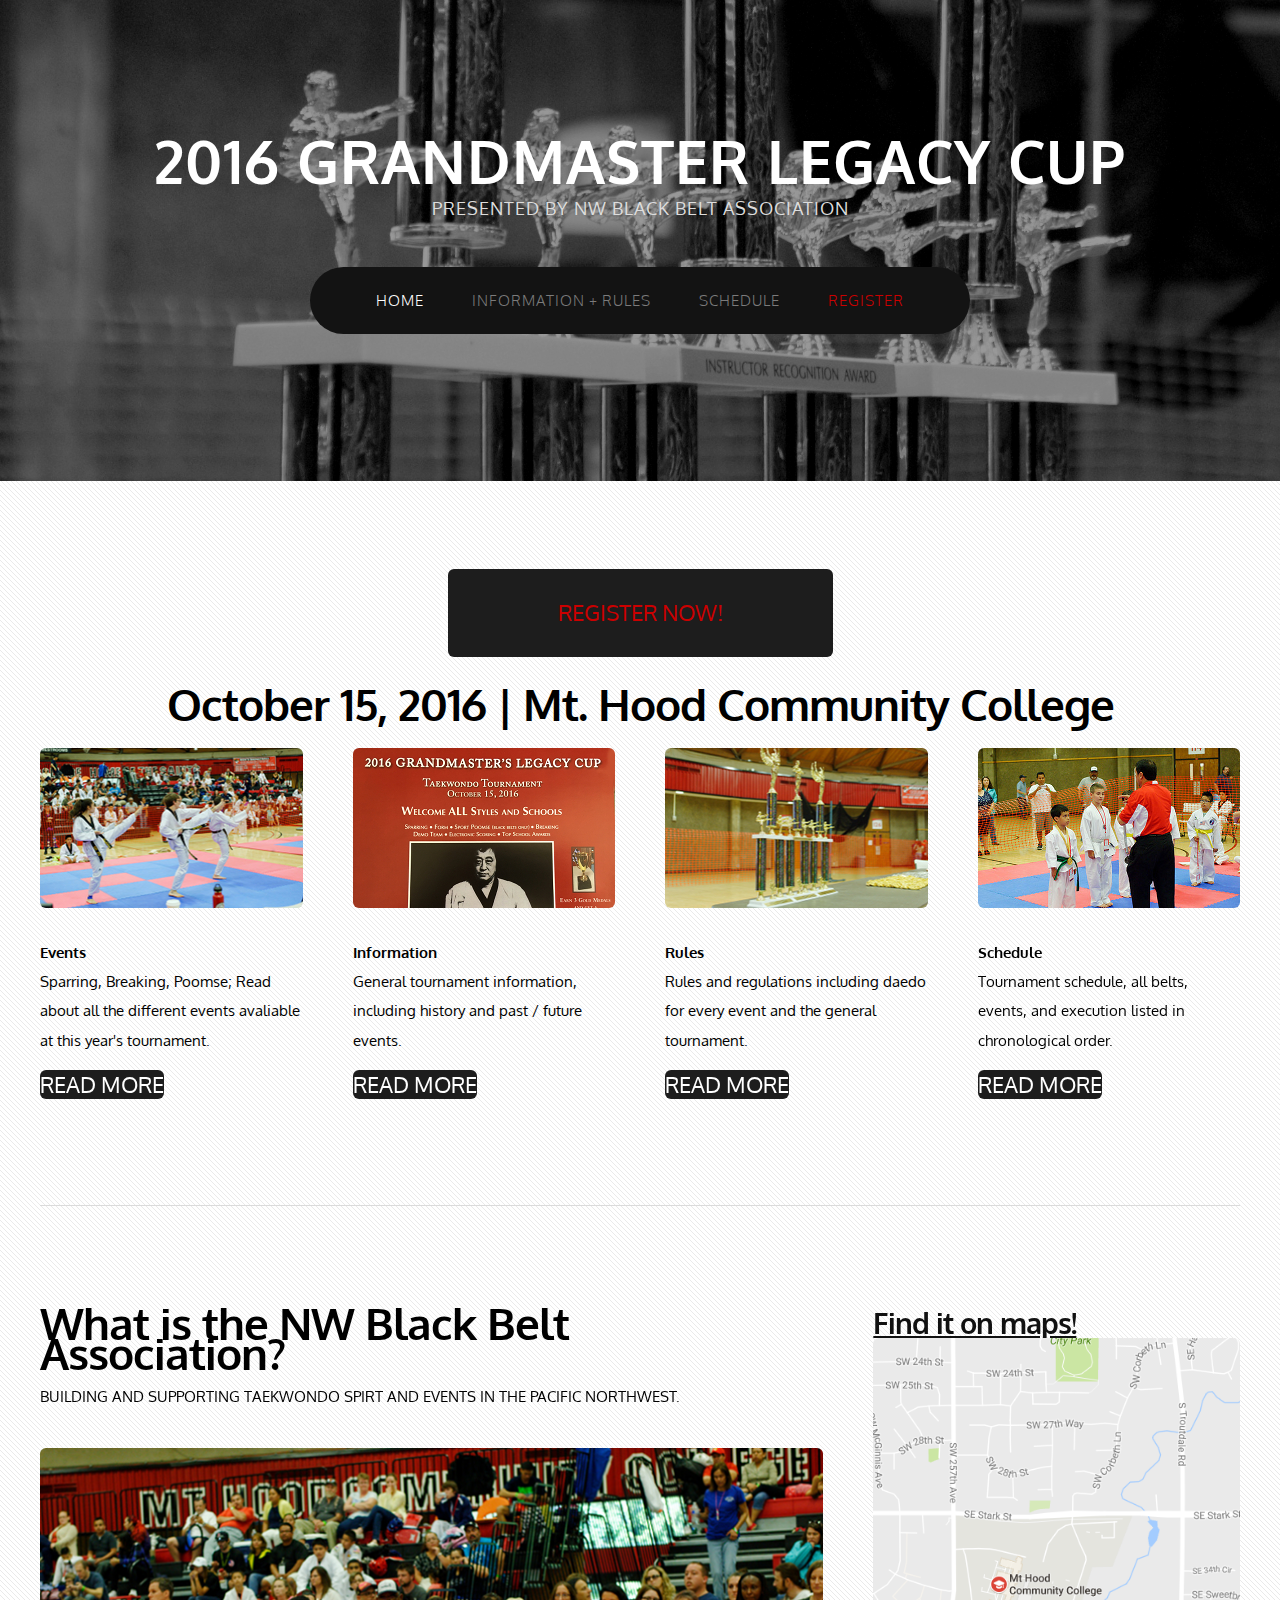
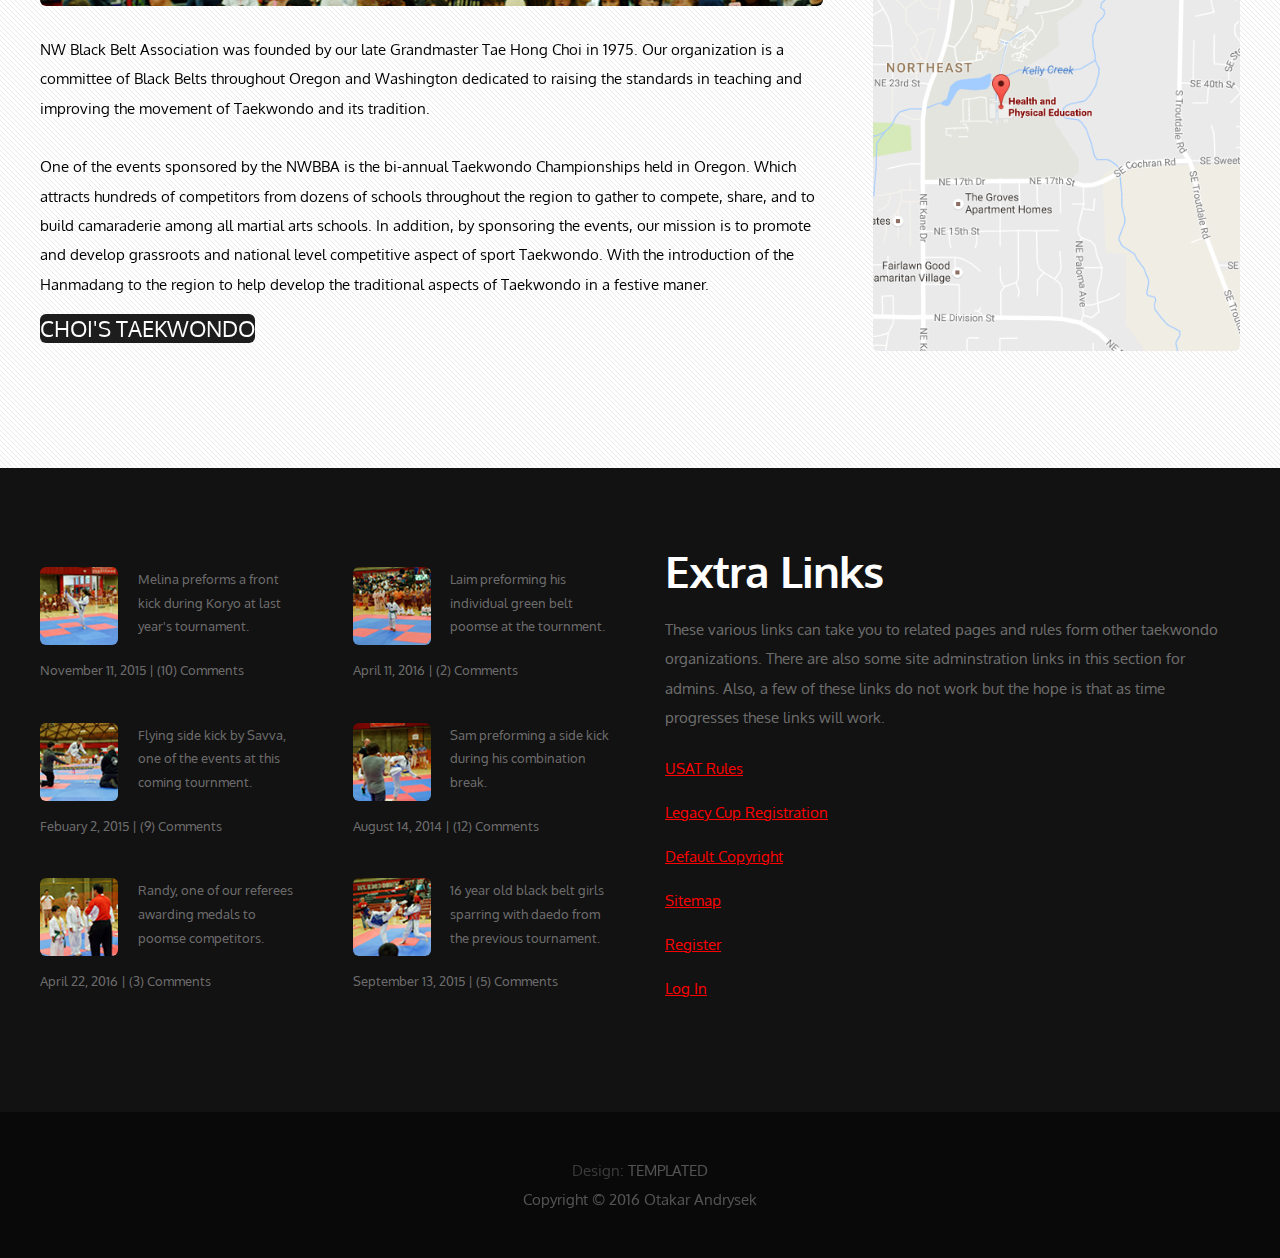
<file: index.html>
<!DOCTYPE HTML>
<!--
	Monochromed by TEMPLATED
    templated.co @templatedco
    Released for free under the Creative Commons Attribution 3.0 license (templated.co/license)
    Copyright © 2016 Otakar Andrysek | otakarandrysek@gmail.com
-->
<html>
	<head>
		<title>NW Black Belt Association</title>
		<meta http-equiv="content-type" content="text/html; charset=utf-8" />
		<meta name="description" content="" />
		<meta name="keywords" content="" />
		<link href='http://fonts.googleapis.com/css?family=Oxygen:400,300,700' rel='stylesheet' type='text/css'>
		<!--[if lte IE 8]><script src="js/html5shiv.js"></script><![endif]-->
        <script src="http://ajax.googleapis.com/ajax/libs/jquery/1.11.0/jquery.min.js"></script>
		<script src="js/skel.min.js"></script>
		<script src="js/skel-panels.min.js"></script>
		<script src="js/init.js"></script>
		<noscript>
			<link rel="stylesheet" href="css/skel-noscript.css" />
			<link rel="stylesheet" href="css/style.css" />
		</noscript>
		<!--[if lte IE 8]><link rel="stylesheet" href="css/ie/v8.css" /><![endif]-->
		<!--[if lte IE 9]><link rel="stylesheet" href="css/ie/v9.css" /><![endif]-->
	</head>
	<body class="homepage">

	<!-- Header -->
		<div id="header">
			<div class="container">
					
				<!-- Logo -->
					<div id="logo">
						<h1><a href="#" style="color:#ffffff">2016 Grandmaster Legacy Cup</a></h1>
						<span><a htef="#" style="color:#dddddd"> Presented by NW Black Belt Association</a></span>
					</div>
				
				<!-- Nav -->
					<nav id="nav">
						<ul>
							<li class="active"><a href="index.html">Home</a></li>
							<!-- <li><a href="events.html">Events</a></li> -->
							<li><a href="info.html">Information + Rules</a></li>
							<li><a href="schedule.html">Schedule</a></li>
							<li><a href="http://www.choishalsey.com/legacy-cup-registration/" style="color:#cc0000">REGISTER</a></li>
						</ul>
					</nav>

			</div>
		</div>
	<!-- Header -->
			
	<!-- Main -->
		<div id="main">
			<div class="container">
				<header>
                    <center><a href="http://www.choishalsey.com/legacy-cup-registration" class="button" style="color:#cc0000" style="font-size:25px"><br>&emsp;&emsp;&emsp;&emsp;&emsp;Register Now!&emsp;&emsp;&emsp;&emsp;&emsp;<br> &emsp; </a></center>
                    <h2><center><br>October 15, 2016 | Mt. Hood Community College</center</h2>
				</header>
				<div class="row">
					<div class="3u">
						<section>
							<a href="info.html" class="image full"><img src="images/pics01.jpg" alt="" /></a>
							<b>Events</b>
                            <p>Sparring, Breaking, Poomse; Read about all the different events avaliable at this year's tournament.</p>
							<a href="info.html" class="button">Read More</a>
						</section>
					</div>
					<div class="3u">
						<section>
							<a href="info.html" class="image full"><img src="images/pics11.jpg" alt="" /></a>
							<b>Information</b>
                            <p>General tournament information, including history and past / future events. </p>
							<a href="info.html" class="button">Read More</a>
						</section>
					</div>
					<div class="3u">
						<section>
							<a href="info.html" class="image full"><img src="images/pics12.jpg" alt="" /></a>
							<b>Rules</b>
                            <p>Rules and regulations including daedo for every event and the general tournament.</p>
							<a href="info.html" class="button">Read More</a>
						</section>
					</div>
					<div class="3u">
						<section>
							<a href="schedule.html" class="image full"><img src="images/pics13.jpg" alt="" /></a>
							<b>Schedule</b>
                            <p>Tournament schedule, all belts, events, and execution listed in chronological order.</p>
							<a href="schedule.html" class="button">Read More</a>
						</section>
					</div>
				</div>
				<div class="divider">&nbsp;</div>
				<div class="row">
				
					<!-- Content -->
						<div class="8u skel-cell-important">
							<section id="content">
								<header>
									<h2>What is the NW Black Belt Association?</h2>
									<span class="byline">Building and supporting taekwondo spirt and events in the Pacific Northwest.</span>
								</header>
								<p><a href="#" class="image full"><img src="images/pics02.jpg" alt=""></a></p>
								<p>NW Black Belt Association was founded by our late Grandmaster Tae Hong Choi in 1975.  Our organization is a committee of Black Belts throughout Oregon and Washington dedicated to raising the standards in teaching and improving the movement of Taekwondo and its tradition.<br><br>

                                    One of the events sponsored by the NWBBA is the bi-annual Taekwondo Championships held in Oregon.  Which attracts hundreds of      competitors from dozens of schools throughout the region to gather to compete, share, and to build camaraderie among all martial arts schools.  In addition, by sponsoring the events, our mission is to promote and develop grassroots and national level competitive aspect of sport Taekwondo.  With the introduction of the Hanmadang to the region to help develop the traditional aspects of Taekwondo in a festive maner.</p>
								<a href="http://www.choistaekwondo.com" class="button">Choi's Taekwondo</a>
							</section>
						</div>
					<!-- /Content -->
						
					<!-- Sidebar -->
						<div id="sidebar" class="4u">
							<section>
								<header><a href="https://www.google.com/maps/place/Health+and+Physical+Education,+26000+SE+Stark+St,+Gresham,+OR+97030/@45.5139061,-122.3999368,15.07z/data=!4m13!1m7!3m6!1s0x549598166bff1079:0x31671d078366aaaf!2sMt+Hood+Community+College!3b1!8m2!3d45.5165261!4d-122.3961821!3m4!1s0x5495981588fa7791:0xed56b40257d40d3f!8m2!3d45.5121955!4d-122.396043" style="color:#111111"><h2>Find it on maps!</h2>
                                    <a href="https://www.google.com/maps/place/Health+and+Physical+Education,+26000+SE+Stark+St,+Gresham,+OR+97030/@45.5139061,-122.3999368,15.07z/data=!4m13!1m7!3m6!1s0x549598166bff1079:0x31671d078366aaaf!2sMt+Hood+Community+College!3b1!8m2!3d45.5165261!4d-122.3961821!3m4!1s0x5495981588fa7791:0xed56b40257d40d3f!8m2!3d45.5121955!4d-122.396043" class="image full"><img src="images/map.jpg" alt="" /></a>
								</header>
							</section>
						</div>
					<!-- Sidebar -->
						
                    
                    
                    
                    
				</div>
			
			</div>
		</div>
	<!-- Main -->

	<!-- Footer -->
		<div id="footer">
			<div class="container">
				<div class="row">
					<div class="3u">
						<section>
							<ul class="style1">
								<li><img src="images/pics05.jpg" width="78" height="78" alt="">
									<p>Melina preforms a front kick during Koryo at last year's tournament.</p>
									<p class="posted">November 11, 2015  |  (10)  Comments</p>
								</li>
								<li><img src="images/pics06.jpg" width="78" height="78" alt="">
									<p>Flying side kick by Savva, one of the events at this coming tournment. </p>
									<p class="posted">Febuary 2, 2015  |  (9)  Comments</p>
								</li>
								<li><img src="images/pics07.jpg" width="78" height="78" alt="">
									<p>Randy, one of our referees awarding medals to poomse competitors. </p>
									<p class="posted">April 22, 2016  |  (3)  Comments</p>
								</li>
							</ul>
						</section>
					</div>
					<div class="3u">
						<section>
							<ul class="style1">
								<li class="first"><img src="images/pics08.jpg" width="78" height="78" alt="">
									<p>Laim preforming his individual green belt poomse at the tournment. </p>
									<p class="posted">April 11, 2016  |  (2)  Comments</p>
								</li>
								<li><img src="images/pics09.jpg" width="78" height="78" alt="">
									<p>Sam preforming a side kick during his combination break. </p>
									<p class="posted">August 14, 2014  |  (12)  Comments</p>
								</li>
								<li><img src="images/pics10.jpg" width="78" height="78" alt="">
									<p>16 year old black belt girls sparring with daedo from the previous tournament. </p>
									<p class="posted">September 13, 2015  |  (5)  Comments</p>
								</li>
							</ul>
						</section>				
					</div>
					<div class="6u">
						<section>
							<header>
								<h2>Extra Links</h2>
							</header>
							<p>These various links can take you to related pages and rules form other taekwondo organizations. There are also some site adminstration links in this section for admins. Also, a few of these links do not work but the hope is that as time progresses these links will work.</p>
							<ul class="default">
								<li><a href="http://www.teamusa.org/usa-taekwondo/v2-resources/referee-information">USAT Rules</a></li>
								<li><a href="http://www.choishalsey.com/legacy-cup-registration/">Legacy Cup Registration</a></li>
								<li><a href="#">Default Copyright</a></li>
                                <li><a href="#">Sitemap</a></li>
								<li><a href="http://nwblackbeltassociation.com/wp-login.php?action=register">Register</a></li>
								<li><a href="http://nwblackbeltassociation.com/wp-login.php">Log In</a></li>
							</ul>
						</section>
					</div>
				</div>
			</div>
		</div>
	<!-- Footer -->

	<!-- Copyright -->
		<div id="copyright">
			<div class="container">
				Design: <a href="http://templated.co">TEMPLATED</a><br><a>Copyright © 2016 Otakar Andrysek</a>
			</div>
		</div>

	</body>
</html>
</file>
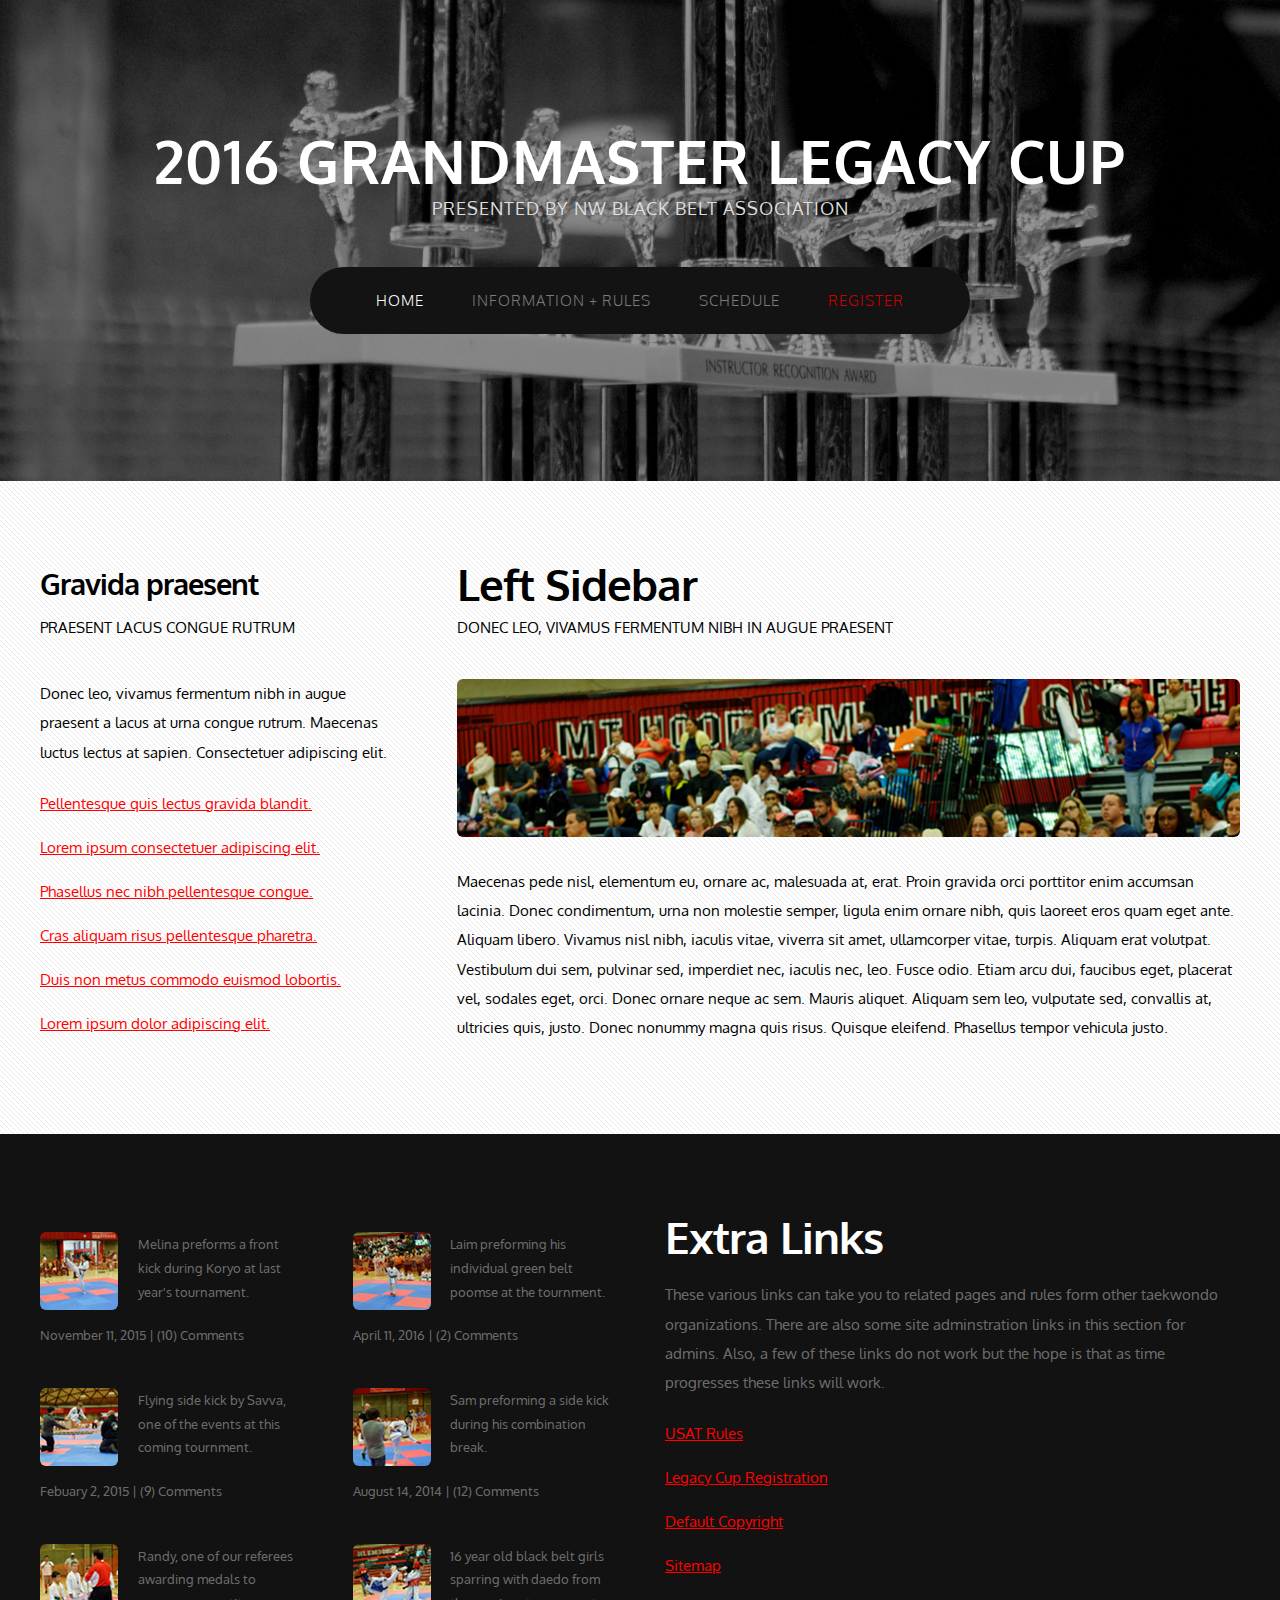
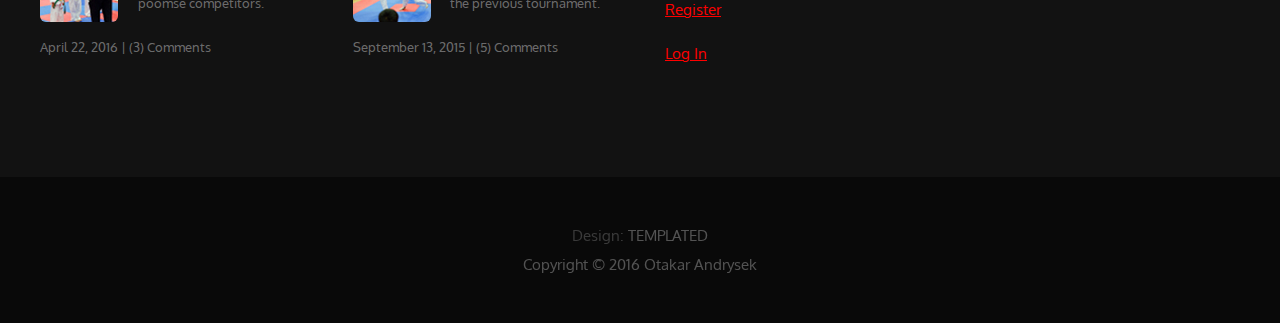
<file: events.html>
<!DOCTYPE HTML>
<!--
	Monochromed by TEMPLATED
    templated.co @templatedco
    Released for free under the Creative Commons Attribution 3.0 license (templated.co/license)
    Copyright © 2016 Otakar Andrysek | otakarandrysek@gmail.com
-->
<html>
	<head>
		<title>NW Black Belt Association</title>
		<meta http-equiv="content-type" content="text/html; charset=utf-8" />
		<meta name="description" content="" />
		<meta name="keywords" content="" />
		<link href='http://fonts.googleapis.com/css?family=Oxygen:400,300,700' rel='stylesheet' type='text/css'>
		<!--[if lte IE 8]><script src="js/html5shiv.js"></script><![endif]-->
        <script src="http://ajax.googleapis.com/ajax/libs/jquery/1.11.0/jquery.min.js"></script>
		<script src="js/skel.min.js"></script>
		<script src="js/skel-panels.min.js"></script>
		<script src="js/init.js"></script>
		<noscript>
			<link rel="stylesheet" href="css/skel-noscript.css" />
			<link rel="stylesheet" href="css/style.css" />
		</noscript>
		<!--[if lte IE 8]><link rel="stylesheet" href="css/ie/v8.css" /><![endif]-->
		<!--[if lte IE 9]><link rel="stylesheet" href="css/ie/v9.css" /><![endif]-->
	</head>
	<body class="homepage">

	<!-- Header -->
		<div id="header">
			<div class="container">
					
				<!-- Logo -->
					<div id="logo">
						<h1><a href="#" style="color:#ffffff">2016 Grandmaster Legacy Cup</a></h1>
						<span><a htef="#" style="color:#dddddd"> Presented by NW Black Belt Association</a></span>
					</div>
				
				<!-- Nav -->
					<nav id="nav">
						<ul>
							<li class="active"><a href="index.html">Home</a></li>
							<!-- <li><a href="events.html">Events</a></li> -->
							<li><a href="info.html">Information + Rules</a></li>
							<li><a href="schedule.html">Schedule</a></li>
							<li><a href="http://www.choishalsey.com/legacy-cup-registration/" style="color:#cc0000">REGISTER</a></li>
						</ul>
					</nav>

			</div>
		</div>
	<!-- Header -->
			
	<!-- Main -->
		<div id="main">
			<div class="container">
				<div class="row">

					<!-- Sidebar -->
						<div id="sidebar" class="4u">
							<section>
								<header>
									<h2>Gravida praesent</h2>
									<span class="byline">Praesent lacus congue rutrum</span>
								</header>
								<p>Donec leo, vivamus fermentum nibh in augue praesent a lacus at urna congue rutrum. Maecenas luctus lectus at sapien. Consectetuer adipiscing elit.</p>
								<ul class="default">
									<li><a href="#">Pellentesque quis lectus gravida blandit.</a></li>
									<li><a href="#">Lorem ipsum consectetuer adipiscing elit.</a></li>
									<li><a href="#">Phasellus nec nibh pellentesque congue.</a></li>
									<li><a href="#">Cras aliquam risus pellentesque pharetra.</a></li>
									<li><a href="#">Duis non metus commodo euismod lobortis.</a></li>
									<li><a href="#">Lorem ipsum dolor adipiscing elit.</a></li>
								</ul>
							</section>
						</div>
					<!-- Sidebar -->
				
					<!-- Content -->
						<div id="content" class="8u skel-cell-important">
							<section>
								<header>
									<h2>Left Sidebar</h2>
									<span class="byline">Donec leo, vivamus fermentum nibh in augue praesent</span>
								</header>
								<p><a href="#" class="image full"><img src="images/pics02.jpg" alt=""></a></p>
								<p>Maecenas pede nisl, elementum eu, ornare ac, malesuada at, erat. Proin gravida orci porttitor enim accumsan lacinia. Donec condimentum, urna non molestie semper, ligula enim ornare nibh, quis laoreet eros quam eget ante. Aliquam libero. Vivamus nisl nibh, iaculis vitae, viverra sit amet, ullamcorper vitae, turpis. Aliquam erat volutpat. Vestibulum dui sem, pulvinar sed, imperdiet nec, iaculis nec, leo. Fusce odio. Etiam arcu dui, faucibus eget, placerat vel, sodales eget, orci. Donec ornare neque ac sem. Mauris aliquet. Aliquam sem leo, vulputate sed, convallis at, ultricies quis, justo. Donec nonummy magna quis risus. Quisque eleifend. Phasellus tempor vehicula justo.</p>
							</section>
						</div>
					<!-- /Content -->
						
				</div>
			
			</div>
		</div>
	<!-- Main -->

	<!-- Footer -->
		<div id="footer">
			<div class="container">
				<div class="row">
					<div class="3u">
						<section>
							<ul class="style1">
								<li><img src="images/pics05.jpg" width="78" height="78" alt="">
									<p>Melina preforms a front kick during Koryo at last year's tournament.</p>
									<p class="posted">November 11, 2015  |  (10)  Comments</p>
								</li>
								<li><img src="images/pics06.jpg" width="78" height="78" alt="">
									<p>Flying side kick by Savva, one of the events at this coming tournment. </p>
									<p class="posted">Febuary 2, 2015  |  (9)  Comments</p>
								</li>
								<li><img src="images/pics07.jpg" width="78" height="78" alt="">
									<p>Randy, one of our referees awarding medals to poomse competitors. </p>
									<p class="posted">April 22, 2016  |  (3)  Comments</p>
								</li>
							</ul>
						</section>
					</div>
					<div class="3u">
						<section>
							<ul class="style1">
								<li class="first"><img src="images/pics08.jpg" width="78" height="78" alt="">
									<p>Laim preforming his individual green belt poomse at the tournment. </p>
									<p class="posted">April 11, 2016  |  (2)  Comments</p>
								</li>
								<li><img src="images/pics09.jpg" width="78" height="78" alt="">
									<p>Sam preforming a side kick during his combination break. </p>
									<p class="posted">August 14, 2014  |  (12)  Comments</p>
								</li>
								<li><img src="images/pics10.jpg" width="78" height="78" alt="">
									<p>16 year old black belt girls sparring with daedo from the previous tournament. </p>
									<p class="posted">September 13, 2015  |  (5)  Comments</p>
								</li>
							</ul>
						</section>				
					</div>
					<div class="6u">
						<section>
							<header>
								<h2>Extra Links</h2>
							</header>
							<p>These various links can take you to related pages and rules form other taekwondo organizations. There are also some site adminstration links in this section for admins. Also, a few of these links do not work but the hope is that as time progresses these links will work.</p>
							<ul class="default">
								<li><a href="http://www.teamusa.org/usa-taekwondo/v2-resources/referee-information">USAT Rules</a></li>
								<li><a href="http://www.choishalsey.com/legacy-cup-registration/">Legacy Cup Registration</a></li>
								<li><a href="#">Default Copyright</a></li>
                                <li><a href="#">Sitemap</a></li>
								<li><a href="http://nwblackbeltassociation.com/wp-login.php?action=register">Register</a></li>
								<li><a href="http://nwblackbeltassociation.com/wp-login.php">Log In</a></li>
							</ul>
						</section>
					</div>
				</div>
			</div>
		</div>
	<!-- Footer -->

	<!-- Copyright -->
		<div id="copyright">
			<div class="container">
				Design: <a href="http://templated.co">TEMPLATED</a><br><a>Copyright © 2016 Otakar Andrysek</a>
			</div>
		</div>

	</body>
</html>
</file>
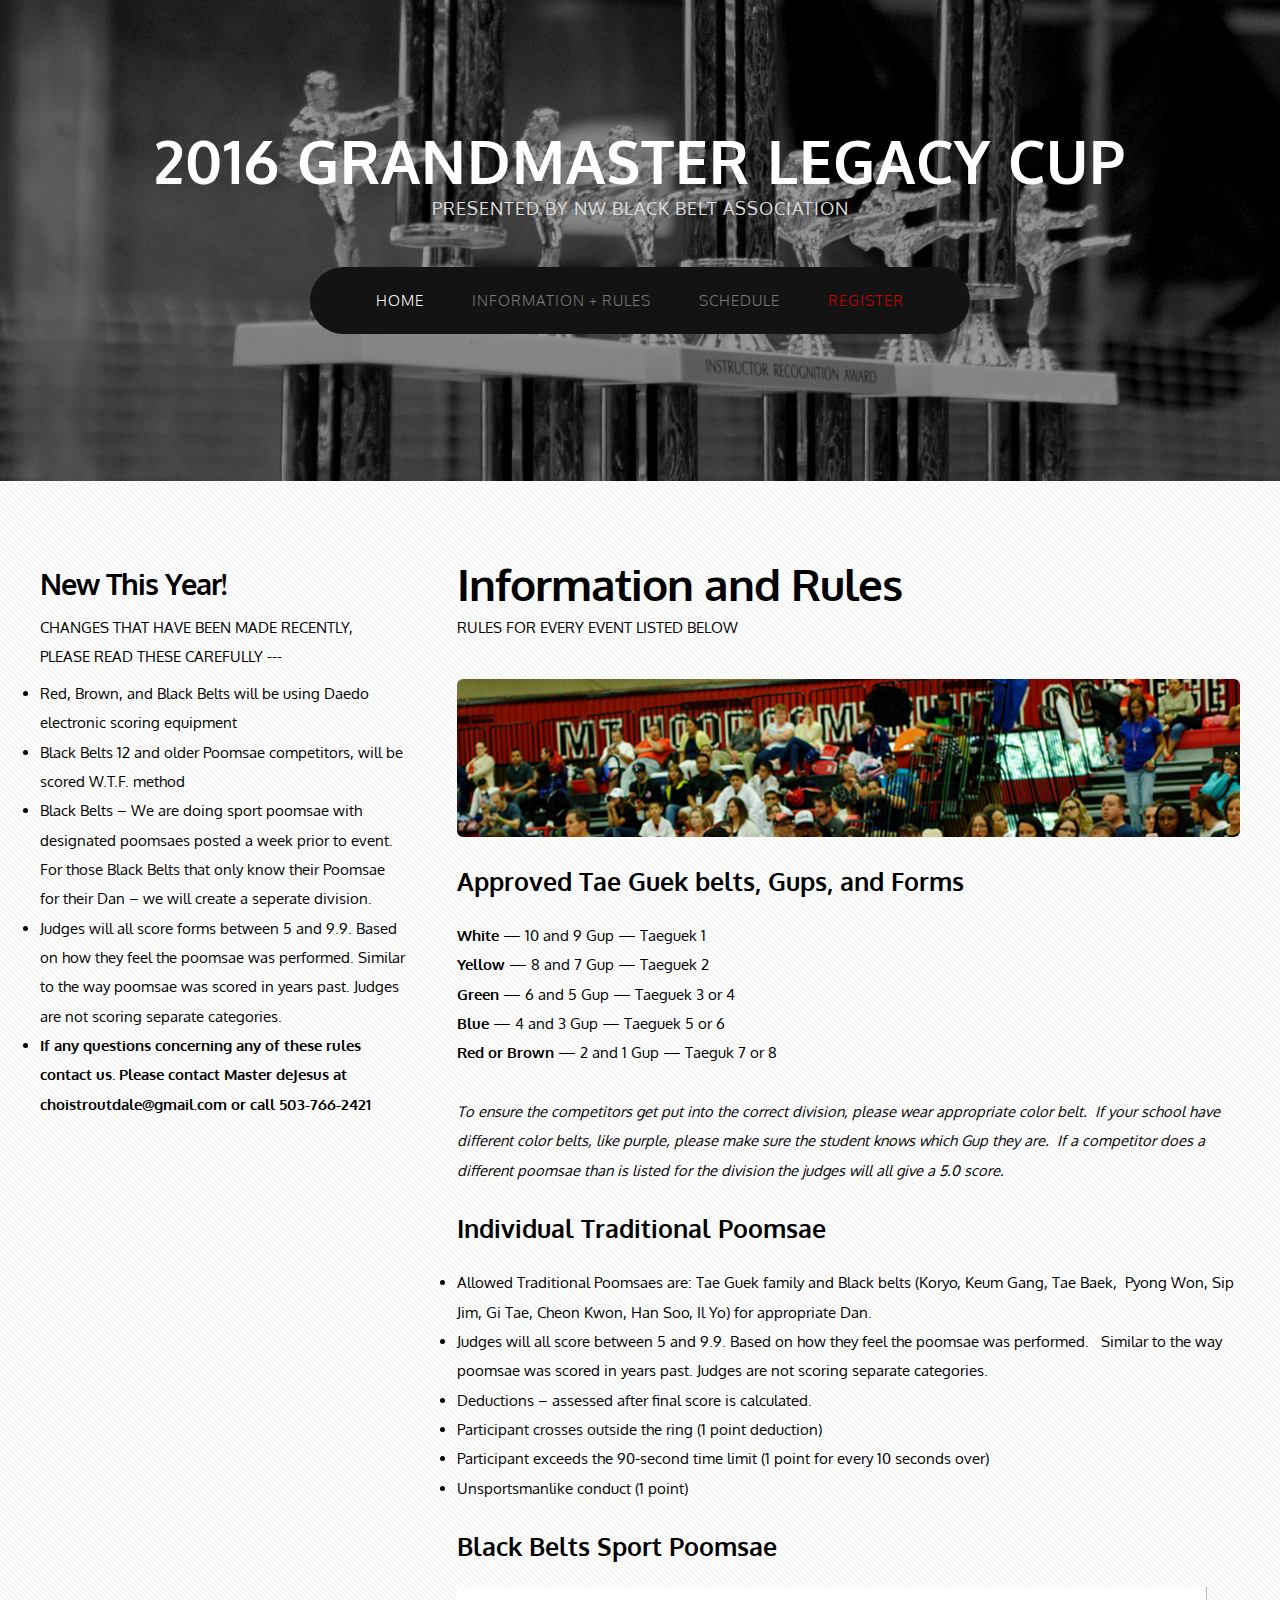
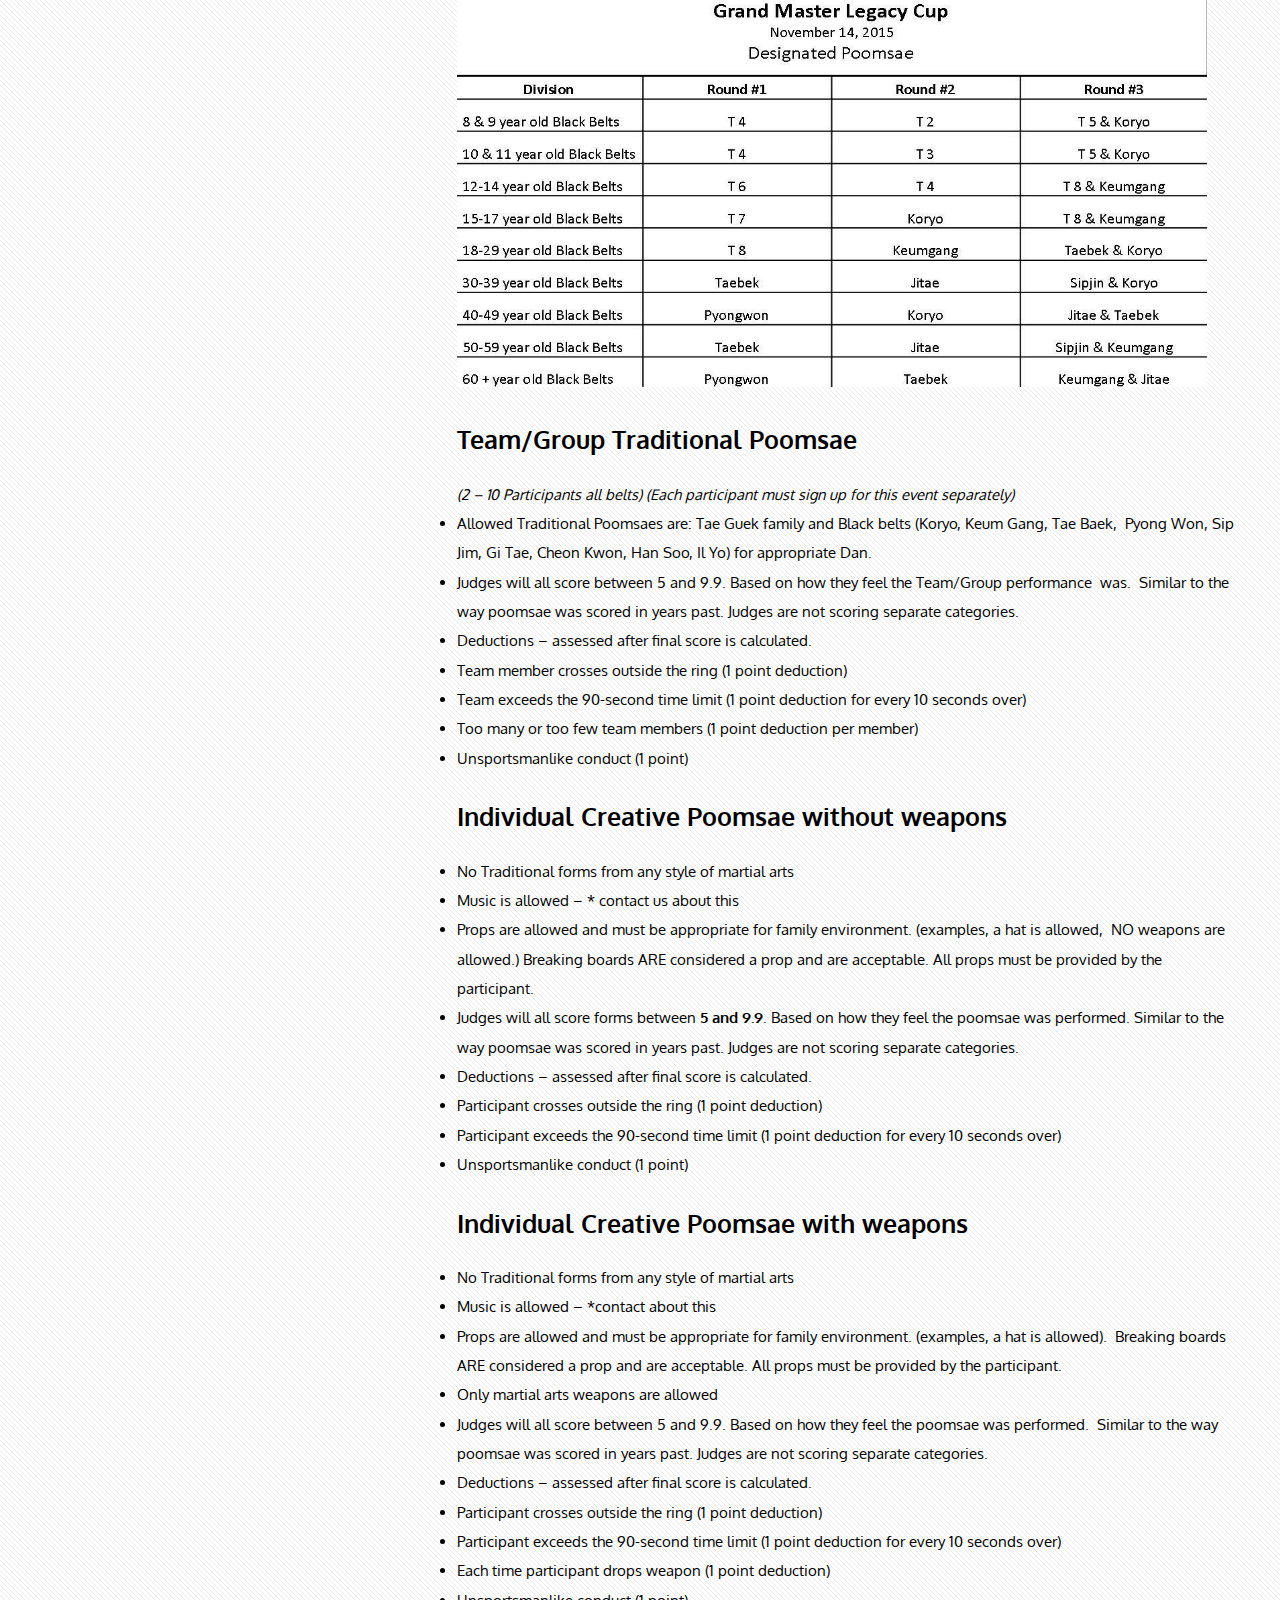
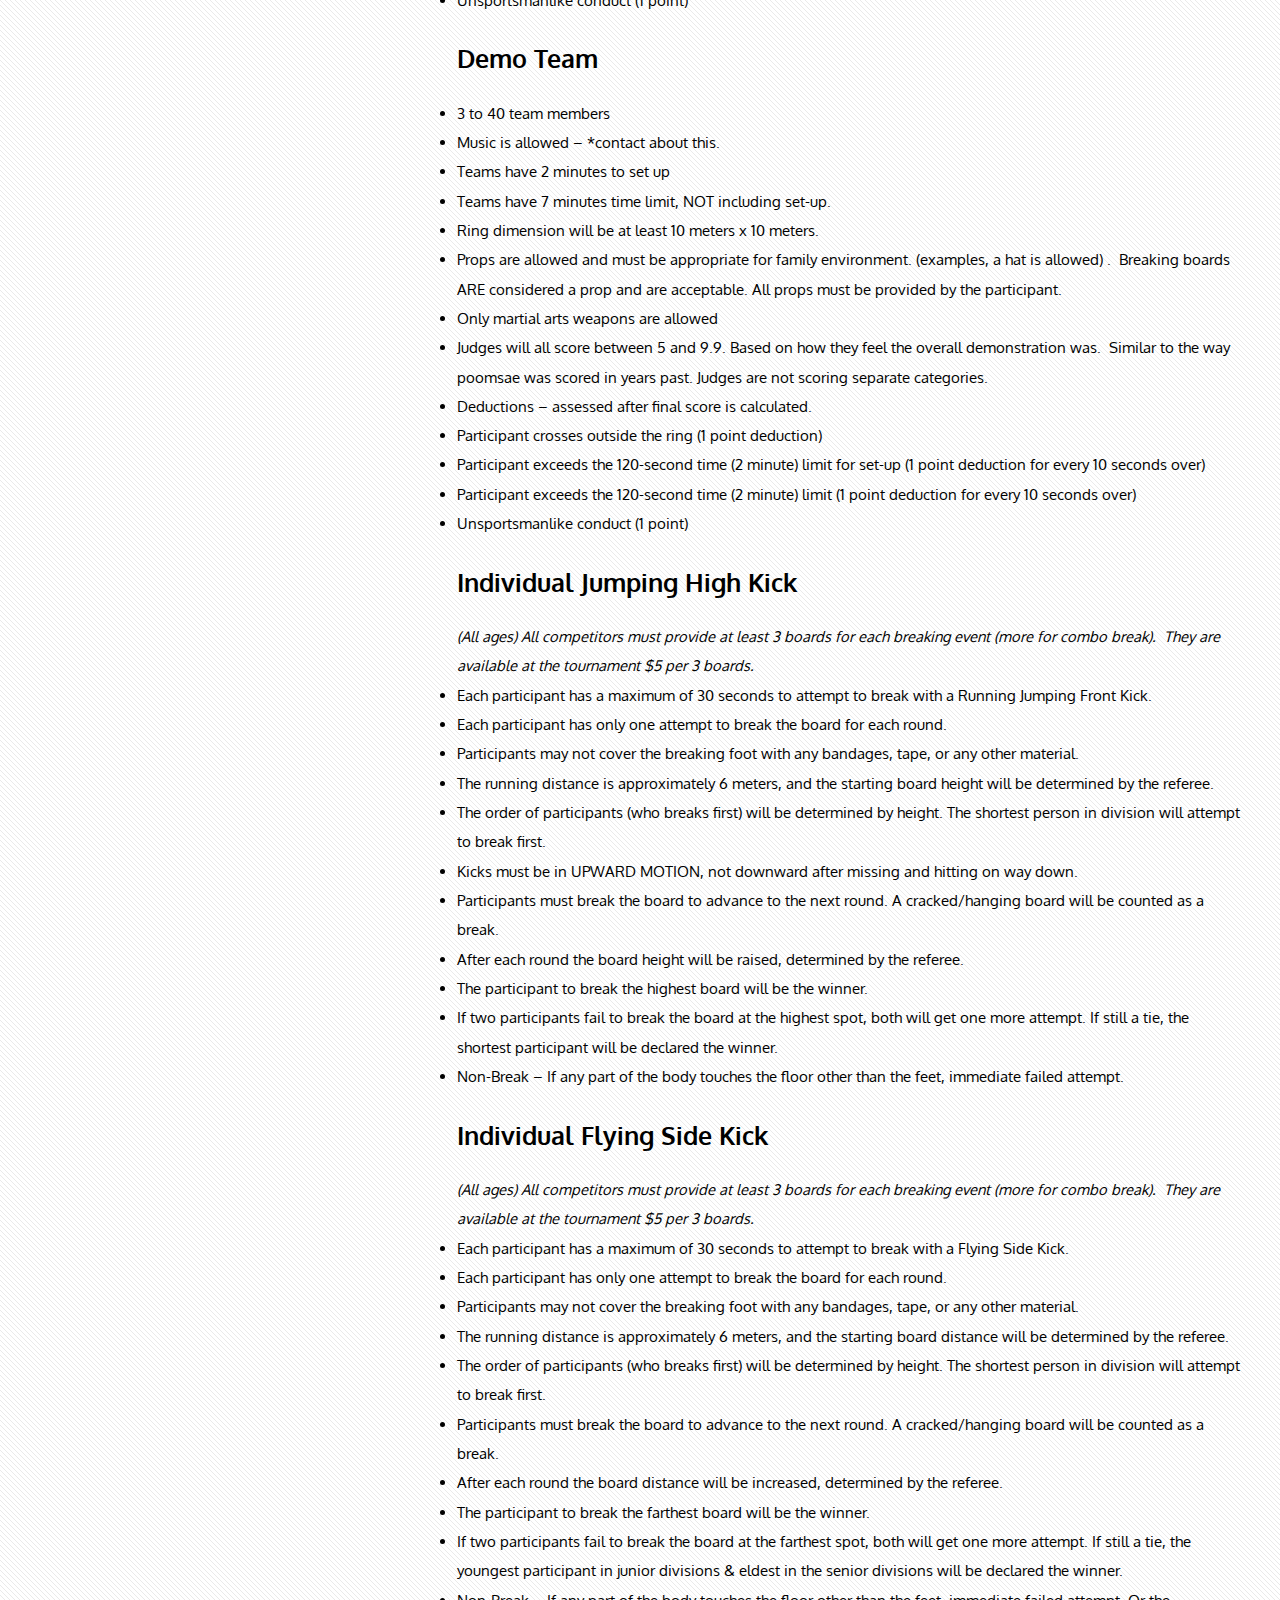
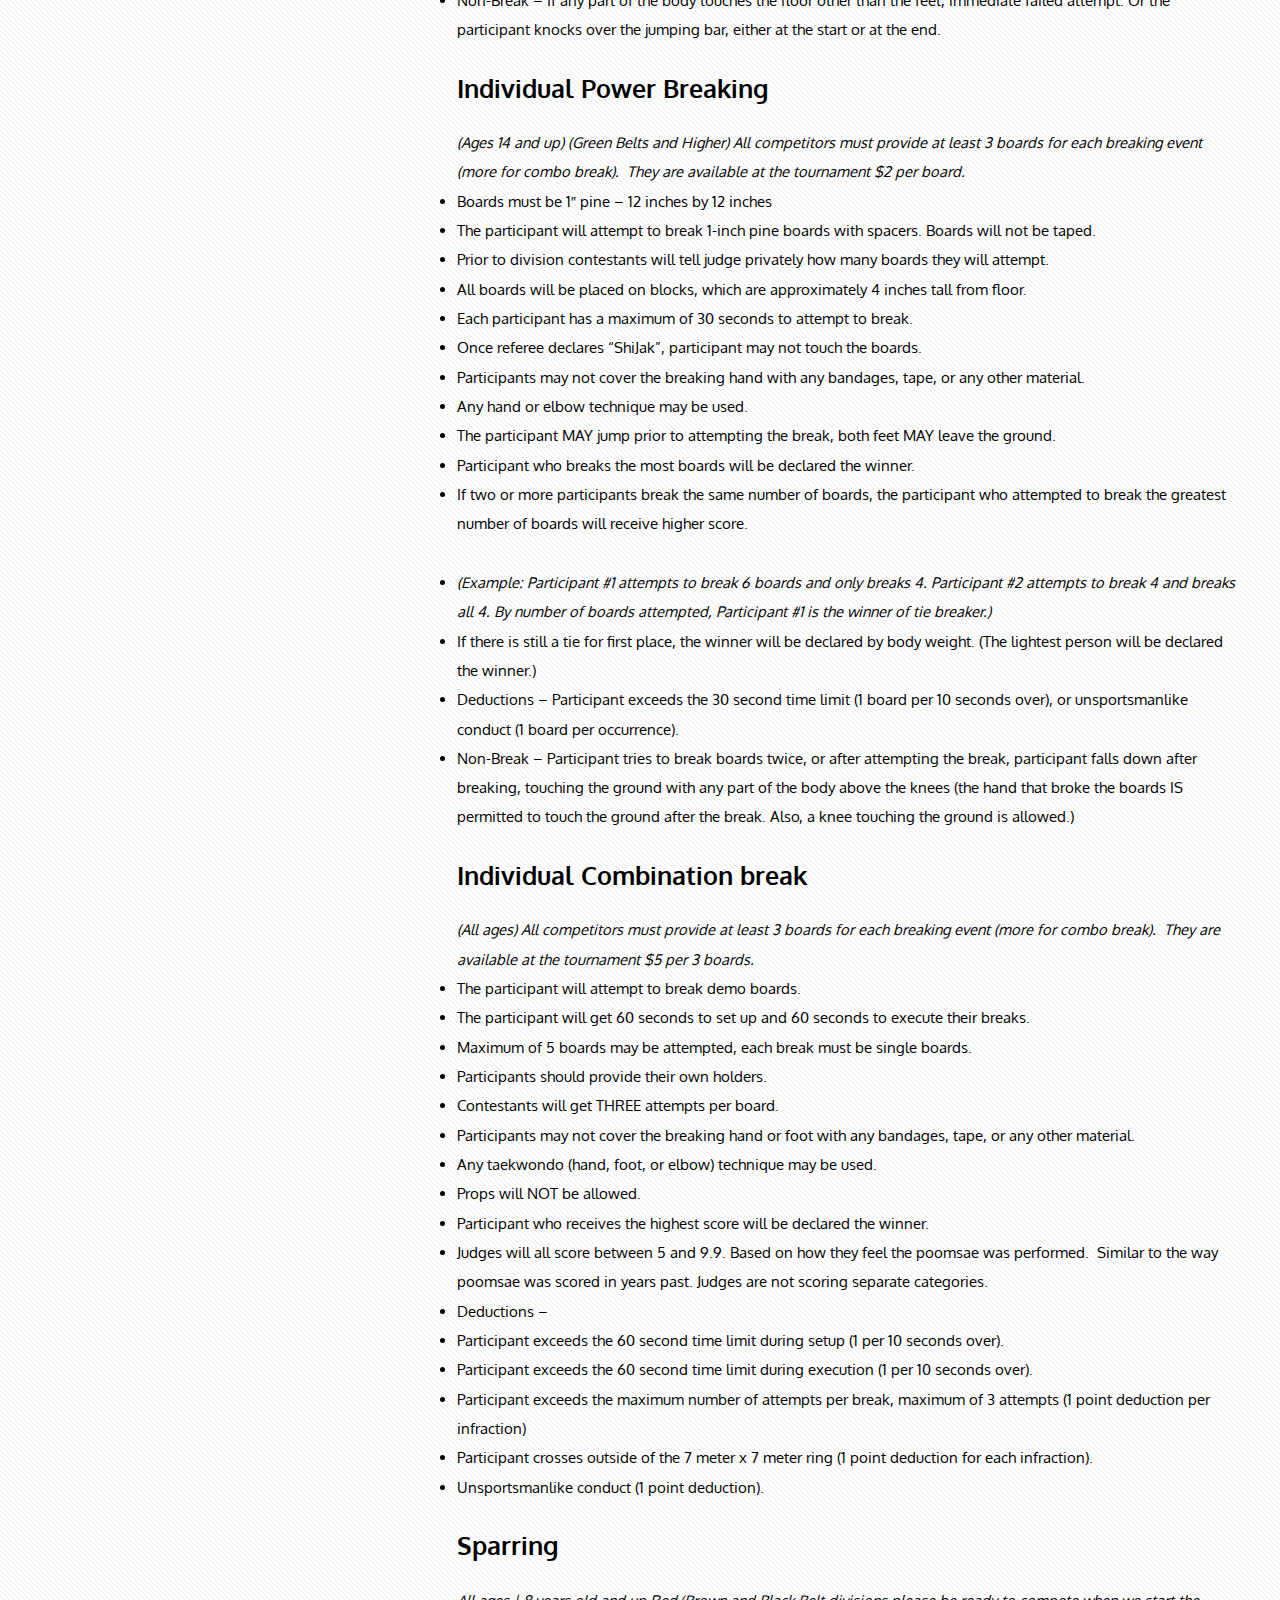
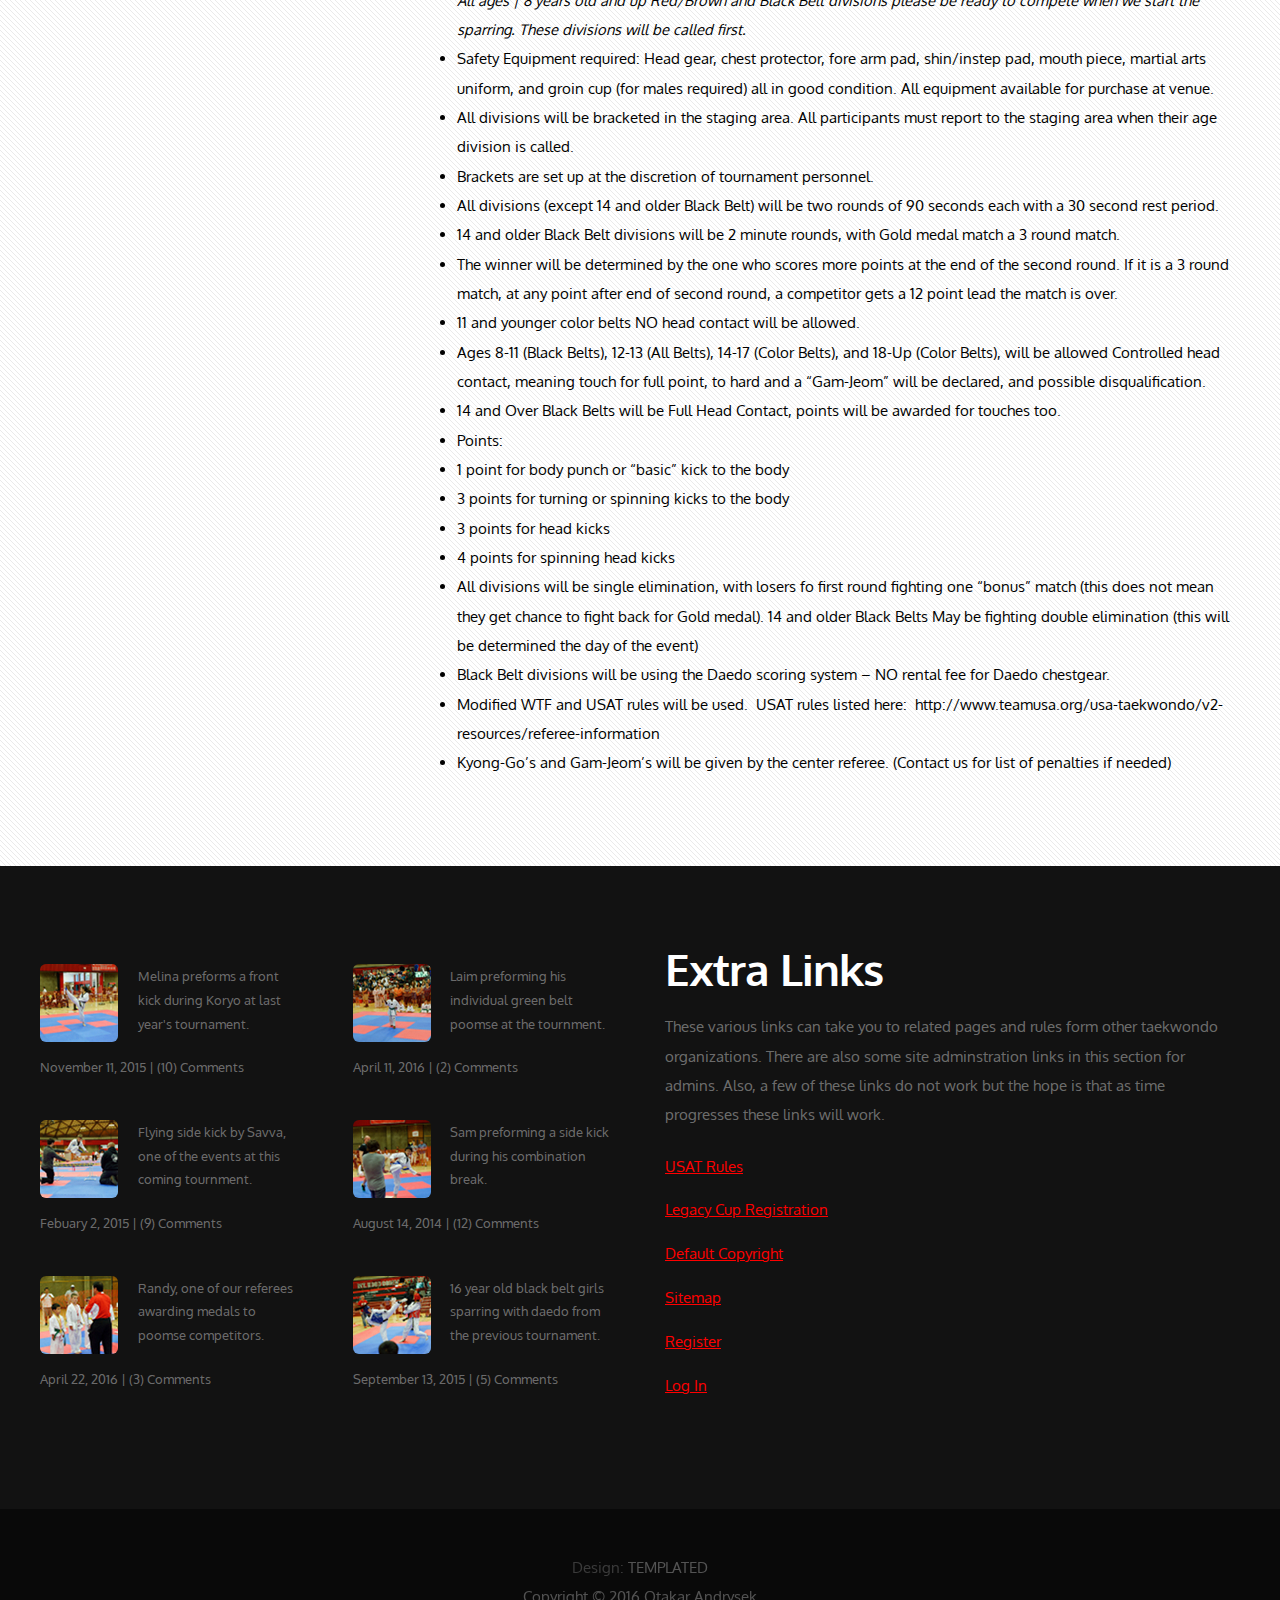
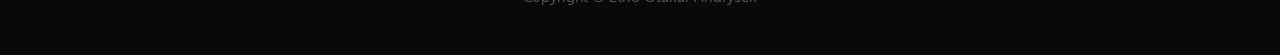
<file: info.html>
<!DOCTYPE HTML>
<!--
	Monochromed by TEMPLATED
    templated.co @templatedco
    Released for free under the Creative Commons Attribution 3.0 license (templated.co/license)
    Copyright © 2016 Otakar Andrysek | otakarandrysek@gmail.com
-->
<html>
	<head>
		<title>NW Black Belt Association</title>
		<meta http-equiv="content-type" content="text/html; charset=utf-8" />
		<meta name="description" content="" />
		<meta name="keywords" content="" />
		<link href='http://fonts.googleapis.com/css?family=Oxygen:400,300,700' rel='stylesheet' type='text/css'>
		<!--[if lte IE 8]><script src="js/html5shiv.js"></script><![endif]-->
        <script src="http://ajax.googleapis.com/ajax/libs/jquery/1.11.0/jquery.min.js"></script>
		<script src="js/skel.min.js"></script>
		<script src="js/skel-panels.min.js"></script>
		<script src="js/init.js"></script>
		<noscript>
			<link rel="stylesheet" href="css/skel-noscript.css" />
			<link rel="stylesheet" href="css/style.css" />
		</noscript>
		<!--[if lte IE 8]><link rel="stylesheet" href="css/ie/v8.css" /><![endif]-->
		<!--[if lte IE 9]><link rel="stylesheet" href="css/ie/v9.css" /><![endif]-->
	</head>
	<body class="homepage">

	<!-- Header -->
		<div id="header">
			<div class="container">
					
				<!-- Logo -->
					<div id="logo">
						<h1><a href="#" style="color:#ffffff">2016 Grandmaster Legacy Cup</a></h1>
						<span><a htef="#" style="color:#dddddd"> Presented by NW Black Belt Association</a></span>
					</div>
				
				<!-- Nav -->
					<nav id="nav">
						<ul>
							<li class="active"><a href="index.html">Home</a></li>
							<!-- <li><a href="events.html">Events</a></li> -->
							<li><a href="info.html">Information + Rules</a></li>
							<li><a href="schedule.html">Schedule</a></li>
							<li><a href="http://www.choishalsey.com/legacy-cup-registration/" style="color:#cc0000">REGISTER</a></li>
						</ul>
					</nav>

			</div>
		</div>
	<!-- Header -->
			
	<!-- Main -->
		<div id="main">
			<div class="container">
				<div class="row">

					<!-- Sidebar -->
						<div id="sidebar" class="4u">
							<section>
								<header>
									<h2>New This Year!</h2>
									<span class="byline">Changes that have been made recently, please read these carefully ---</span>
								
                                    <li>
                                        Red, Brown, and Black Belts will be using Daedo electronic scoring equipment
                                    </li>
                                    <li>
                                        Black Belts 12 and older Poomsae competitors, will be scored W.T.F. method 
                                    </li>
                                    <li>
                                        Black Belts – We are doing sport poomsae with designated poomsaes posted a week prior to event.
                                        For those Black Belts that only know their Poomsae for their Dan – we will create a seperate division. 
                                    </li>
                                    <li>
                                        Judges will all score forms between 5 and 9.9. Based on how they feel the poomsae was performed. Similar to the way poomsae                                           was scored in years past. Judges are not scoring separate categories.
                                    </li>
                                    <li>
                                        <b>If any questions concerning any of these rules contact us.
                                            Please contact Master deJesus at choistroutdale@gmail.com or call 503-766-2421</b>
                                    </li>
							        </header>                        
                                <ul class="default">
								</ul>
							</section>
						</div>
					<!-- Sidebar -->
				
					<!-- Content -->
						<div id="content" class="8u skel-cell-important">
							<section>
								<header>
									<h2>Information and Rules</h2>
									<span class="byline">Rules for every event listed below</span>
								</header>
                                
								<p><a href="#" class="image full"><img src="images/pics02.jpg" alt=""></a></p>
								
                                <!-- Approved Tae Guek belts, Gups, and Forms -->
                                <h1><p style="font-size:25px">Approved Tae Guek belts, Gups, and Forms</h1>
                                <b>White</b> — 10 and 9 Gup — Taeguek 1<br>
                                <b>Yellow</b> — 8 and 7 Gup — Taeguek 2<br>
                                <b>Green</b> — 6 and 5 Gup — Taeguek 3 or 4<br>
                                <b>Blue</b> — 4 and 3 Gup — Taeguek 5 or 6<br>
                                <b>Red or Brown</b> — 2 and 1 Gup — Taeguk 7 or 8<br><br>
                                <i>To ensure the competitors get put into the correct division, please wear appropriate color belt.  If your school have different                                      color belts, like purple, please make sure the student knows which Gup they are.  If a competitor does a different poomsae than is                                    listed for the division the judges will all give a 5.0 score.</i><br><br>
                                
                                <!-- Individual Traditional Poomsae -->
                                <h1><p style="font-size:25px">Individual Traditional Poomsae</h1>
                                <li>Allowed Traditional Poomsaes are: Tae Guek family and Black belts (Koryo, Keum Gang, Tae Baek,  Pyong Won, Sip Jim, Gi Tae, Cheon                                   Kwon, Han Soo, Il Yo) for appropriate Dan.</li>
                                <li>Judges will all score between 5 and 9.9. Based on how they feel the poomsae was performed.   Similar to the way poomsae was                                         scored in years past. Judges are not scoring separate categories.</li>
                                <li>Deductions – assessed after final score is calculated.</li>
                                <li>Participant crosses outside the ring (1 point deduction)</li>
                                <li>Participant exceeds the 90-second time limit (1 point for every 10 seconds over)</li>
                                <li>Unsportsmanlike conduct (1 point)</li><br> 
                                
                                <h1><p style="font-size:25px">Black Belts Sport Poomsae </h1>
                                <img src="images/forms.jpg" width="750" height="400" alt=""><br>
                                
                                <br><h1><p style="font-size:25px">Team/Group Traditional Poomsae</h1>
                                <i>(2 – 10 Participants all belts)
                                    (Each participant must sign up for this event separately)</i>
                                <li>Allowed Traditional Poomsaes are: Tae Guek family and Black belts (Koryo, Keum Gang, Tae Baek,  Pyong Won, Sip Jim, Gi Tae, Cheon                                   Kwon, Han Soo, Il Yo) for appropriate Dan.</li>
                                <li>Judges will all score between 5 and 9.9. Based on how they feel the Team/Group performance  was.  Similar to the way poomsae was                                    scored in years past. Judges are not scoring separate categories.</li>
                                <li>Deductions – assessed after final score is calculated.</li>
                                <li>Team member crosses outside the ring (1 point deduction)</li>
                                <li>Team exceeds the 90-second time limit (1 point deduction for every 10 seconds over)</li>
                                <li>Too many or too few team members (1 point deduction per member)</li>
                                <li>Unsportsmanlike conduct (1 point)</li><br> 
                                
                                <h1><p style="font-size:25px">Individual Creative Poomsae without weapons</h1>
<li>No Traditional forms from any style of martial arts</li>
<li>Music is allowed – * contact us about this</li>
<li>Props are allowed and must be appropriate for family environment. (examples, a hat is allowed,  NO weapons are allowed.) Breaking boards ARE considered a prop and are acceptable. All props must be provided by the participant.</li>
<li>Judges will all score forms between <b>5 and 9.9</b>. Based on how they feel the poomsae was performed. Similar to the way poomsae was scored in years past. Judges are not scoring separate categories.</li>
<li>Deductions – assessed after final score is calculated.</li>
<li>Participant crosses outside the ring (1 point deduction)</li>
<li>Participant exceeds the 90-second time limit (1 point deduction for every 10 seconds over)</li>
<li>Unsportsmanlike conduct (1 point)</li><br>

<h1><p style="font-size:25px">Individual Creative Poomsae with weapons</h1>
<li>No Traditional forms from any style of martial arts</li>
<li>Music is allowed – *contact about this</li>
<li>Props are allowed and must be appropriate for family environment. (examples, a hat is allowed).  Breaking boards ARE considered a prop and are acceptable. All props must be provided by the participant.</li>
<li>Only martial arts weapons are allowed</li>
<li>Judges will all score between 5 and 9.9. Based on how they feel the poomsae was performed.  Similar to the way poomsae was scored in years past. Judges are not scoring separate categories.</li>
<li>Deductions – assessed after final score is calculated.</li>
<li>Participant crosses outside the ring (1 point deduction)</li>
<li>Participant exceeds the 90-second time limit (1 point deduction for every 10 seconds over)</li>
<li>Each time participant drops weapon (1 point deduction)</li>
<li>Unsportsmanlike conduct (1 point)</li><br>

<h1><p style="font-size:25px">Demo Team</h1>
<li>3 to 40 team members</li>
<li>Music is allowed – *contact about this.</li>
<li>Teams have 2 minutes to set up</li>
<li>Teams have 7 minutes time limit, NOT including set-up.</li>
<li>Ring dimension will be at least 10 meters x 10 meters.</li>
<li>Props are allowed and must be appropriate for family environment. (examples, a hat is allowed) .  Breaking boards ARE considered a prop and are acceptable. All props must be provided by the participant.</li>
<li>Only martial arts weapons are allowed</li>
<li>Judges will all score between 5 and 9.9. Based on how they feel the overall demonstration was.  Similar to the way poomsae was scored in years past. Judges are not scoring separate categories.</li>
<li>Deductions – assessed after final score is calculated.</li>
<li>Participant crosses outside the ring (1 point deduction)</li>
<li>Participant exceeds the 120-second time (2 minute) limit for set-up (1 point deduction for every 10 seconds over)</li>
<li>Participant exceeds the 120-second time (2 minute) limit (1 point deduction for every 10 seconds over)</li>
<li>Unsportsmanlike conduct (1 point)</li><br>

<h1><p style="font-size:25px">Individual Jumping High Kick</h1>
<i>(All ages)
All competitors must provide at least 3 boards for each breaking event (more for combo break).  They are available at the tournament $5 per 3 boards.</i>
 
<li>Each participant has a maximum of 30 seconds to attempt to break with a Running Jumping Front Kick.</li>
<li>Each participant has only one attempt to break the board for each round.</li>
<li>Participants may not cover the breaking foot with any bandages, tape, or any other material.</li>
<li>The running distance is approximately 6 meters, and the starting board height will be determined by the referee.</li>
<li>The order of participants (who breaks first) will be determined by height. The shortest person in division will attempt to break first.</li>
<li>Kicks must be in UPWARD MOTION, not downward after missing and hitting on way down.</li>
<li>Participants must break the board to advance to the next round. A cracked/hanging board will be counted as a break.</li>
<li>After each round the board height will be raised, determined by the referee.</li>
<li>The participant to break the highest board will be the winner.</li>
<li>If two participants fail to break the board at the highest spot, both will get one more attempt. If still a tie, the shortest participant will be declared the winner.</li>
<li>Non-Break – If any part of the body touches the floor other than the feet, immediate failed attempt.</li><br>

<h1><p style="font-size:25px">Individual Flying Side Kick</h1>
<i>(All ages)
All competitors must provide at least 3 boards for each breaking event (more for combo break).  They are available at the tournament $5 per 3 boards.</i>
<li>Each participant has a maximum of 30 seconds to attempt to break with a Flying Side Kick.</li>
<li>Each participant has only one attempt to break the board for each round.</li>
<li>Participants may not cover the breaking foot with any bandages, tape, or any other material.</li>
<li>The running distance is approximately 6 meters, and the starting board distance will be determined by the referee.</li>
<li>The order of participants (who breaks first) will be determined by height. The shortest person in division will attempt to break first.</li>
<li>Participants must break the board to advance to the next round. A cracked/hanging board will be counted as a break.</li>
<li>After each round the board distance will be increased, determined by the referee.</li>
<li>The participant to break the farthest board will be the winner.</li>
<li>If two participants fail to break the board at the farthest spot, both will get one more attempt. If still a tie, the youngest participant in junior divisions & eldest in the senior divisions will be declared the winner.</li>
<li>Non-Break – If any part of the body touches the floor other than the feet, immediate failed attempt. Or the participant knocks over the jumping bar, either at the start or at the end.</li><br>

<h1><p style="font-size:25px">Individual Power Breaking</h1>
<i>(Ages 14 and up) (Green Belts and Higher)
All competitors must provide at least 3 boards for each breaking event (more for combo break).  They are available at the tournament $2 per board.</i>
 
<li>Boards must be 1″ pine – 12 inches by 12 inches</li>
<li>The participant will attempt to break 1-inch pine boards with spacers. Boards will not be taped.</li>
<li>Prior to division contestants will tell judge privately how many boards they will attempt.</li>
<li>All boards will be placed on blocks, which are approximately 4 inches tall from floor.</li>
<li>Each participant has a maximum of 30 seconds to attempt to break.</li>
<li>Once referee declares “ShiJak”, participant may not touch the boards.</li>
<li>Participants may not cover the breaking hand with any bandages, tape, or any other material.</li>
<li>Any hand or elbow technique may be used.</li>
<li>The participant MAY jump prior to attempting the break, both feet MAY leave the ground.</li>
<li>Participant who breaks the most boards will be declared the winner.</li>
<li>If two or more participants break the same number of boards, the participant who attempted to break the greatest number of boards will receive higher score.</li>
 <li><i>(Example: Participant #1 attempts to break 6 boards and only breaks 4. Participant #2 attempts to break 4 and breaks all 4. By number of boards attempted, Participant #1 is the winner of tie breaker.)</i></li>
<li>If there is still a tie for first place, the winner will be declared by body weight. (The lightest person will be declared the winner.)</li>
<li>Deductions – Participant exceeds the 30 second time limit (1 board per 10 seconds over), or unsportsmanlike conduct (1 board per occurrence).</li>
<li>Non-Break – Participant tries to break boards twice, or after attempting the break, participant falls down after breaking, touching the ground with any part of the body above the knees (the hand that broke the boards IS permitted to touch the ground after the break. Also, a knee touching the ground is allowed.)</li><br>

<h1><p style="font-size:25px">Individual Combination break</h1>
<i>(All ages)
All competitors must provide at least 3 boards for each breaking event (more for combo break).  They are available at the tournament $5 per 3 boards.</i>
<li>The participant will attempt to break demo boards.</li>
<li>The participant will get 60 seconds to set up and 60 seconds to execute their breaks.</li>
<li>Maximum of 5 boards may be attempted, each break must be single boards.</li>
<li>Participants should provide their own holders.</li>
<li>Contestants will get THREE attempts per board.</li>
<li>Participants may not cover the breaking hand or foot with any bandages, tape, or any other material.</li>
<li>Any taekwondo (hand, foot, or elbow) technique may be used.</li>
<li>Props will NOT be allowed.</li>
<li>Participant who receives the highest score will be declared the winner.</li>
<li>Judges will all score between 5 and 9.9. Based on how they feel the poomsae was performed.  Similar to the way poomsae was scored in years past. Judges are not scoring separate categories.</li>
<li>Deductions –</li>
<li>Participant exceeds the 60 second time limit during setup (1 per 10 seconds over).</li>
<li>Participant exceeds the 60 second time limit during execution (1 per 10 seconds over).</li>
<li>Participant exceeds the maximum number of attempts per break, maximum of 3 attempts (1 point deduction per infraction)</li>
<li>Participant crosses outside of the 7 meter x 7 meter ring (1 point deduction for each infraction).</li>
<li>Unsportsmanlike conduct (1 point deduction).</li><br>

<h1><p style="font-size:25px">Sparring</h1>
<i>All ages | 8 years old and up Red/Brown and Black Belt divisions please be ready to compete when we start the sparring. These divisions will be called first.</i>
 
<li>Safety Equipment required: Head gear, chest protector, fore arm pad, shin/instep pad, mouth piece, martial arts uniform, and groin cup (for males required) all in good condition. All equipment available for purchase at venue.</li>
<li>All divisions will be bracketed in the staging area. All participants must report to the staging area when their age division is called.</li>
<li>Brackets are set up at the discretion of tournament personnel.</li>
<li>All divisions (except 14 and older Black Belt) will be two rounds of 90 seconds each with a 30 second rest period.</li>
<li>14 and older Black Belt divisions will be 2 minute rounds, with Gold medal match a 3 round match.</li>
<li>The winner will be determined by the one who scores more points at the end of the second round. If it is a 3 round match, at any point after end of second round, a competitor gets a 12 point lead the match is over.</li>
<li>11 and younger color belts NO head contact will be allowed.</li>
<li>Ages 8-11 (Black Belts), 12-13 (All Belts), 14-17 (Color Belts), and 18-Up (Color Belts), will be allowed Controlled head contact, meaning touch for full point, to hard and a “Gam-Jeom” will be declared, and possible disqualification.</li>
<li>14 and Over Black Belts will be Full Head Contact, points will be awarded for touches too.</li>
<li>Points:</li>
<li>1 point for body punch or “basic” kick to the body</li>
<li>3 points for turning or spinning kicks to the body</li>
<li>3 points for head kicks</li>
<li>4 points for spinning head kicks</li>
<li>All divisions will be single elimination, with losers fo first round fighting one “bonus” match (this does not mean they get chance to fight back for Gold medal). 14 and older Black Belts May be fighting double elimination (this will be determined the day of the event)</li>
<li>Black Belt divisions will be using the Daedo scoring system – NO rental fee for Daedo chestgear.</li>
<li>Modified WTF and USAT rules will be used.  USAT rules listed here:  http://www.teamusa.org/usa-taekwondo/v2-resources/referee-information</li>
<li>Kyong-Go’s and Gam-Jeom’s will be given by the center referee. (Contact us for list of penalties if needed)</li>
                                
							</section>
						</div>
					<!-- /Content -->
						
				</div>
			
			</div>
		</div>
	<!-- Main -->

	<!-- Footer -->
		<div id="footer">
			<div class="container">
				<div class="row">
					<div class="3u">
						<section>
							<ul class="style1">
								<li><img src="images/pics05.jpg" width="78" height="78" alt="">
									<p>Melina preforms a front kick during Koryo at last year's tournament.</p>
									<p class="posted">November 11, 2015  |  (10)  Comments</p>
								</li>
								<li><img src="images/pics06.jpg" width="78" height="78" alt="">
									<p>Flying side kick by Savva, one of the events at this coming tournment. </p>
									<p class="posted">Febuary 2, 2015  |  (9)  Comments</p>
								</li>
								<li><img src="images/pics07.jpg" width="78" height="78" alt="">
									<p>Randy, one of our referees awarding medals to poomse competitors. </p>
									<p class="posted">April 22, 2016  |  (3)  Comments</p>
								</li>
							</ul>
						</section>
					</div>
					<div class="3u">
						<section>
							<ul class="style1">
								<li class="first"><img src="images/pics08.jpg" width="78" height="78" alt="">
									<p>Laim preforming his individual green belt poomse at the tournment. </p>
									<p class="posted">April 11, 2016  |  (2)  Comments</p>
								</li>
								<li><img src="images/pics09.jpg" width="78" height="78" alt="">
									<p>Sam preforming a side kick during his combination break. </p>
									<p class="posted">August 14, 2014  |  (12)  Comments</p>
								</li>
								<li><img src="images/pics10.jpg" width="78" height="78" alt="">
									<p>16 year old black belt girls sparring with daedo from the previous tournament. </p>
									<p class="posted">September 13, 2015  |  (5)  Comments</p>
								</li>
							</ul>
						</section>				
					</div>
					<div class="6u">
						<section>
							<header>
								<h2>Extra Links</h2>
							</header>
							<p>These various links can take you to related pages and rules form other taekwondo organizations. There are also some site adminstration links in this section for admins. Also, a few of these links do not work but the hope is that as time progresses these links will work.</p>
							<ul class="default">
								<li><a href="http://www.teamusa.org/usa-taekwondo/v2-resources/referee-information">USAT Rules</a></li>
								<li><a href="http://www.choishalsey.com/legacy-cup-registration/">Legacy Cup Registration</a></li>
								<li><a href="#">Default Copyright</a></li>
                                <li><a href="#">Sitemap</a></li>
								<li><a href="http://nwblackbeltassociation.com/wp-login.php?action=register">Register</a></li>
								<li><a href="http://nwblackbeltassociation.com/wp-login.php">Log In</a></li>
							</ul>
						</section>
					</div>
				</div>
			</div>
		</div>
	<!-- Footer -->

	<!-- Copyright -->
		<div id="copyright">
			<div class="container">
				Design: <a href="http://templated.co">TEMPLATED</a><br><a>Copyright © 2016 Otakar Andrysek</a>
			</div>
		</div>

	</body>
</html>
</file>
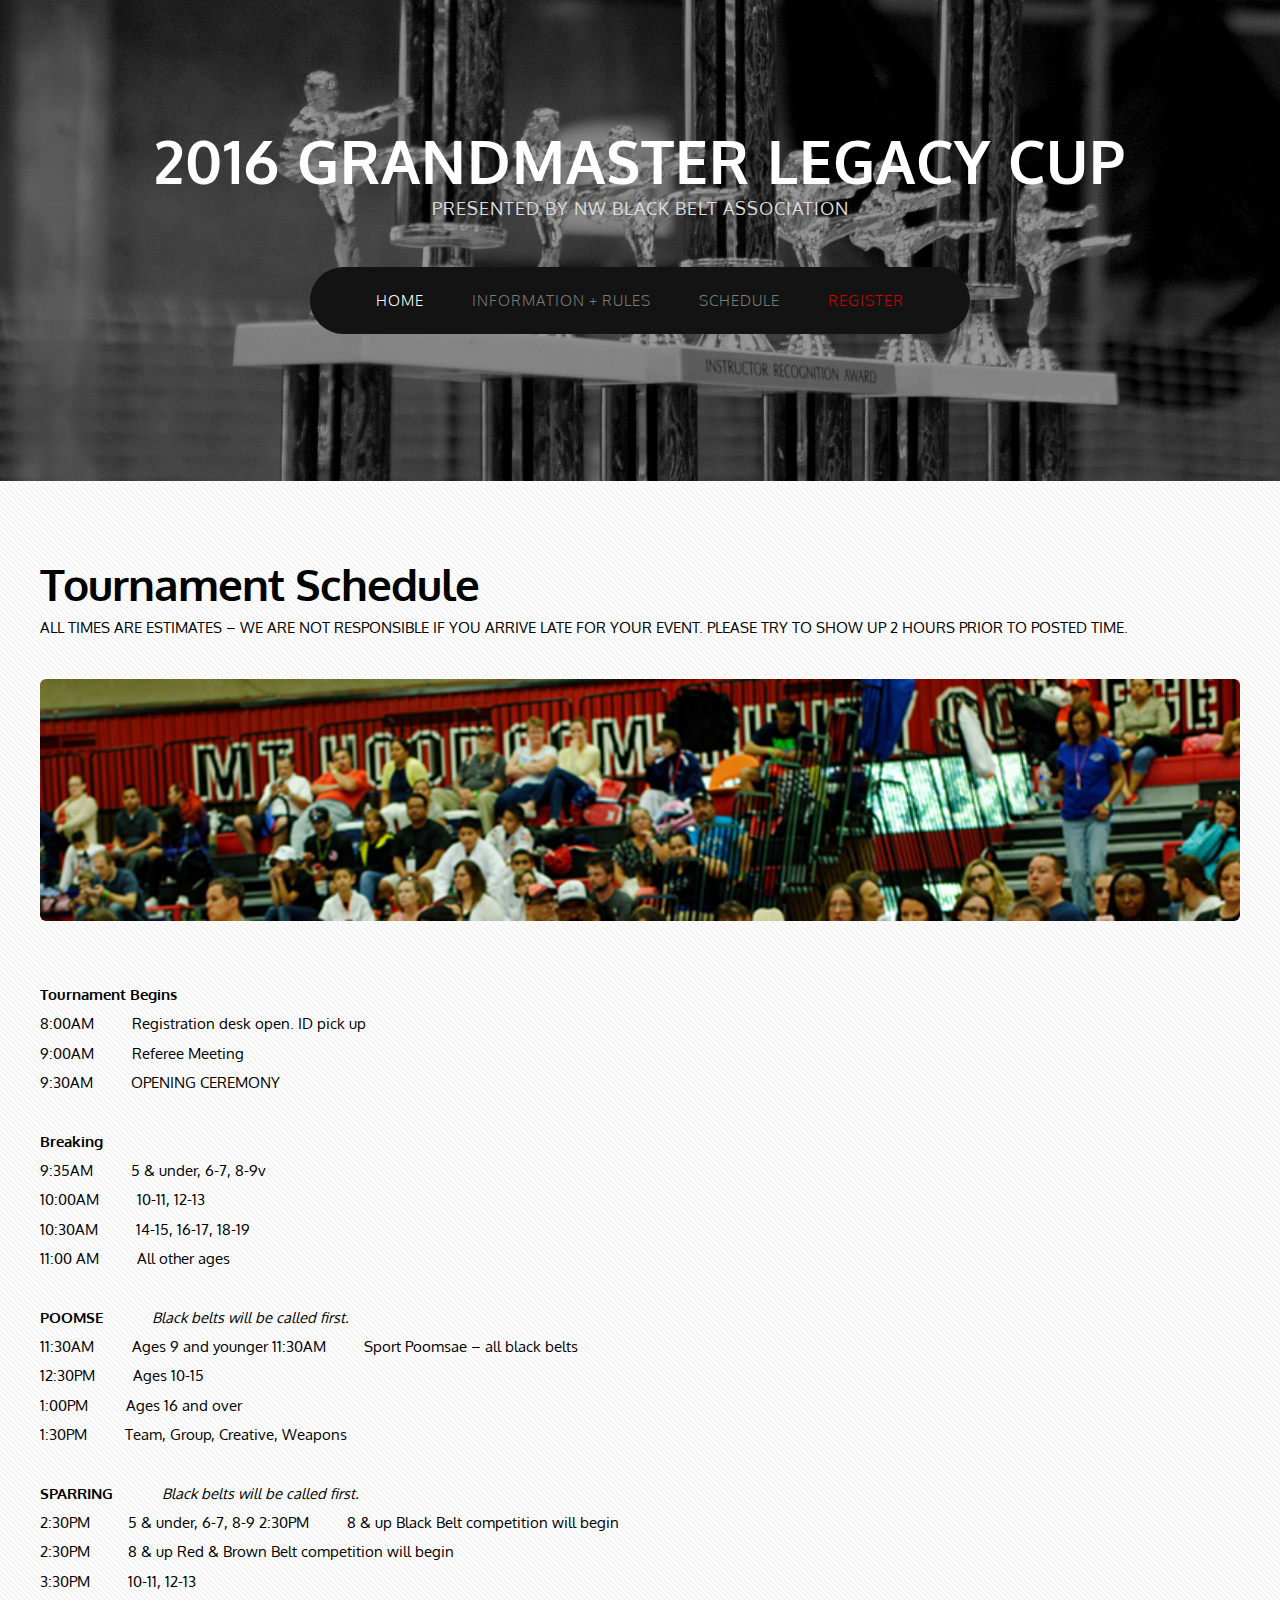
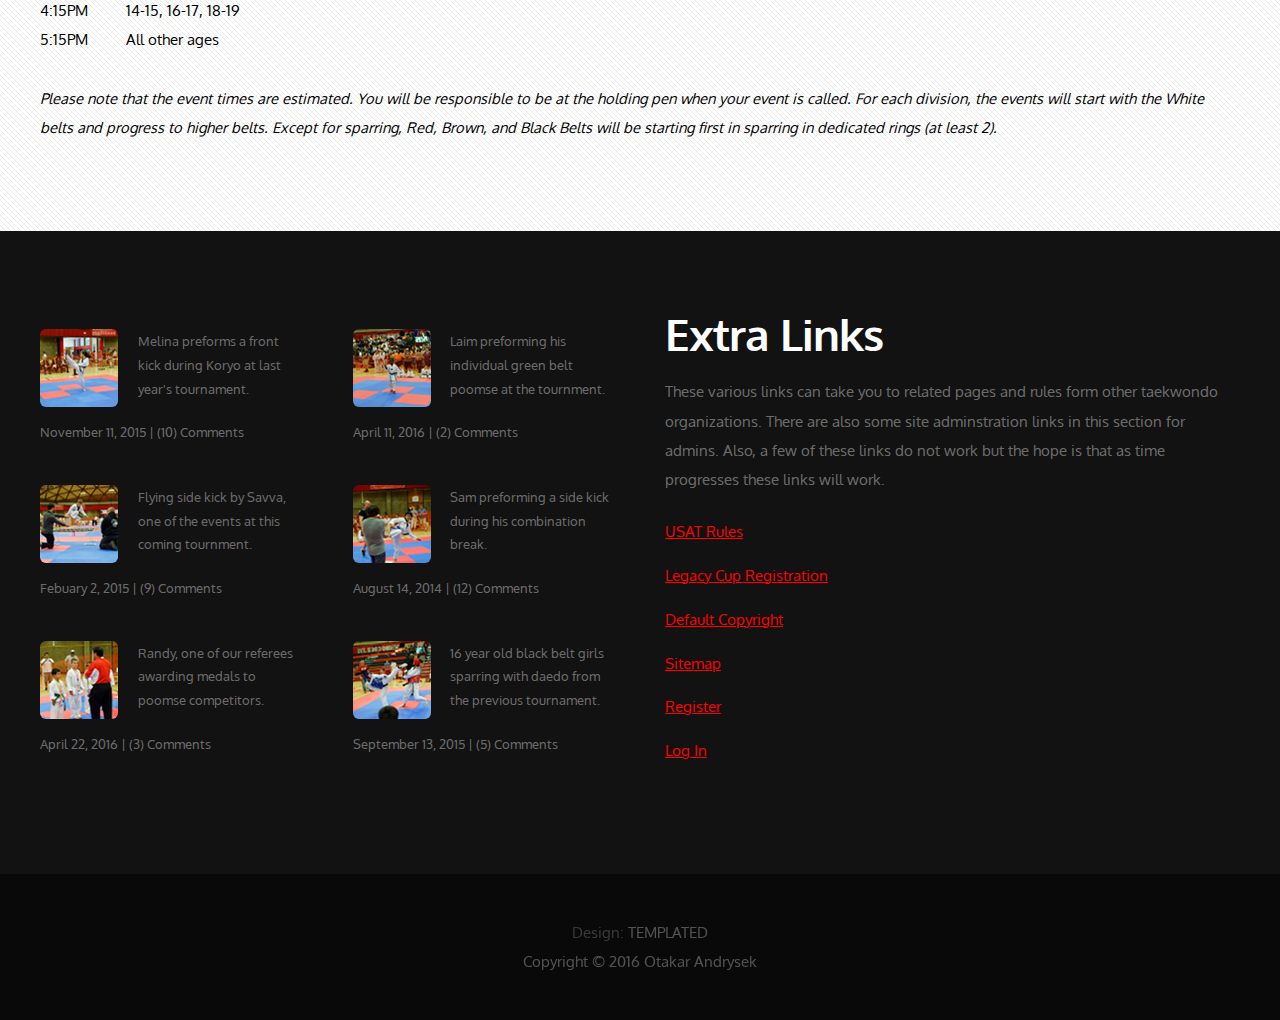
<file: schedule.html>
<!DOCTYPE HTML>
<!--
	Monochromed by TEMPLATED
    templated.co @templatedco
    Released for free under the Creative Commons Attribution 3.0 license (templated.co/license)
    Copyright © 2016 Otakar Andrysek | otakarandrysek@gmail.com
-->
<html>
	<head>
		<title>NW Black Belt Association</title>
		<meta http-equiv="content-type" content="text/html; charset=utf-8" />
		<meta name="description" content="" />
		<meta name="keywords" content="" />
		<link href='http://fonts.googleapis.com/css?family=Oxygen:400,300,700' rel='stylesheet' type='text/css'>
		<!--[if lte IE 8]><script src="js/html5shiv.js"></script><![endif]-->
        <script src="http://ajax.googleapis.com/ajax/libs/jquery/1.11.0/jquery.min.js"></script>
		<script src="js/skel.min.js"></script>
		<script src="js/skel-panels.min.js"></script>
		<script src="js/init.js"></script>
		<noscript>
			<link rel="stylesheet" href="css/skel-noscript.css" />
			<link rel="stylesheet" href="css/style.css" />
		</noscript>
		<!--[if lte IE 8]><link rel="stylesheet" href="css/ie/v8.css" /><![endif]-->
		<!--[if lte IE 9]><link rel="stylesheet" href="css/ie/v9.css" /><![endif]-->
	</head>
	<body class="homepage">

	<!-- Header -->
		<div id="header">
			<div class="container">
					
				<!-- Logo -->
					<div id="logo">
						<h1><a href="#" style="color:#ffffff">2016 Grandmaster Legacy Cup</a></h1>
						<span><a htef="#" style="color:#dddddd"> Presented by NW Black Belt Association</a></span>
					</div>
				
				<!-- Nav -->
					<nav id="nav">
						<ul>
							<li class="active"><a href="index.html">Home</a></li>
							<!-- <li><a href="events.html">Events</a></li> -->
							<li><a href="info.html">Information + Rules</a></li>
							<li><a href="schedule.html">Schedule</a></li>
							<li><a href="http://www.choishalsey.com/legacy-cup-registration/" style="color:#cc0000">REGISTER</a></li>
						</ul>
					</nav>

			</div>
		</div>
	<!-- Header -->
			
	<!-- Main -->
		<div id="main">
			<div class="container">
				<div class="row">

					<!-- Content -->
						<div id="content" class="12u skel-cell-important">
							<section>
								<header>
									<h2>Tournament Schedule</h2>
									<span class="byline">ALL TIMES ARE ESTIMATES – WE ARE NOT RESPONSIBLE IF YOU ARRIVE LATE FOR YOUR EVENT.  PLEASE TRY TO SHOW UP 2 HOURS PRIOR TO POSTED TIME.</span>
								</header>
								<p><a href="#" class="image full"><img src="images/pics02.jpg" alt=""></a></p>
								<p>
<br>
<b>Tournament Begins</b><br>
8:00AM&emsp; &emsp;              Registration desk open.  ID pick up<br>
9:00AM&emsp; &emsp;              Referee Meeting<br>
9:30AM&emsp; &emsp;              OPENING CEREMONY<br><br>
<b>Breaking</b><br>
9:35AM&emsp; &emsp;              5 & under, 6-7, 8-9v<br>
10:00AM&emsp; &emsp;             10-11, 12-13<br>
10:30AM&emsp; &emsp;             14-15, 16-17, 18-19<br>
11:00 AM&emsp; &emsp;            All other ages<br><br>
<b>POOMSE</b>&emsp;&emsp;&emsp;   <i>Black belts will be called first.</i><br>
11:30AM&emsp; &emsp;             Ages 9 and younger
11:30AM&emsp; &emsp;             Sport Poomsae  – all black belts<br>
12:30PM&emsp; &emsp;             Ages 10-15<br>
1:00PM&emsp; &emsp;              Ages 16 and over<br>
1:30PM&emsp; &emsp;              Team, Group, Creative, Weapons<br><br>
<b>SPARRING</b>&emsp;&emsp;&emsp;   <i>Black belts will be called first.</i><br>                            
2:30PM&emsp; &emsp;              5 & under, 6-7, 8-9
2:30PM&emsp; &emsp;              8 & up Black Belt competition will begin<br>
2:30PM&emsp; &emsp;              8 & up Red & Brown Belt competition will begin<br>
3:30PM&emsp; &emsp;              10-11,  12-13<br>
4:15PM&emsp; &emsp;              14-15, 16-17, 18-19<br>
5:15PM&emsp; &emsp;              All other ages<br><br>

<i>Please note that the event times are estimated. You will be responsible to be at the holding pen when your event is called. For each division, the events will start with the White belts and progress to higher belts.  Except for sparring, Red, Brown, and Black Belts will be starting first in sparring in dedicated rings (at least 2).</i>
                                </p>
							</section>
						</div>
					<!-- /Content -->
						
				</div>
			
			</div>
		</div>
	<!-- Main -->

	<!-- Footer -->
		<div id="footer">
			<div class="container">
				<div class="row">
					<div class="3u">
						<section>
							<ul class="style1">
								<li><img src="images/pics05.jpg" width="78" height="78" alt="">
									<p>Melina preforms a front kick during Koryo at last year's tournament.</p>
									<p class="posted">November 11, 2015  |  (10)  Comments</p>
								</li>
								<li><img src="images/pics06.jpg" width="78" height="78" alt="">
									<p>Flying side kick by Savva, one of the events at this coming tournment. </p>
									<p class="posted">Febuary 2, 2015  |  (9)  Comments</p>
								</li>
								<li><img src="images/pics07.jpg" width="78" height="78" alt="">
									<p>Randy, one of our referees awarding medals to poomse competitors. </p>
									<p class="posted">April 22, 2016  |  (3)  Comments</p>
								</li>
							</ul>
						</section>
					</div>
					<div class="3u">
						<section>
							<ul class="style1">
								<li class="first"><img src="images/pics08.jpg" width="78" height="78" alt="">
									<p>Laim preforming his individual green belt poomse at the tournment. </p>
									<p class="posted">April 11, 2016  |  (2)  Comments</p>
								</li>
								<li><img src="images/pics09.jpg" width="78" height="78" alt="">
									<p>Sam preforming a side kick during his combination break. </p>
									<p class="posted">August 14, 2014  |  (12)  Comments</p>
								</li>
								<li><img src="images/pics10.jpg" width="78" height="78" alt="">
									<p>16 year old black belt girls sparring with daedo from the previous tournament. </p>
									<p class="posted">September 13, 2015  |  (5)  Comments</p>
								</li>
							</ul>
						</section>				
					</div>
					<div class="6u">
						<section>
							<header>
								<h2>Extra Links</h2>
							</header>
							<p>These various links can take you to related pages and rules form other taekwondo organizations. There are also some site adminstration links in this section for admins. Also, a few of these links do not work but the hope is that as time progresses these links will work.</p>
							<ul class="default">
								<li><a href="http://www.teamusa.org/usa-taekwondo/v2-resources/referee-information">USAT Rules</a></li>
								<li><a href="http://www.choishalsey.com/legacy-cup-registration/">Legacy Cup Registration</a></li>
								<li><a href="#">Default Copyright</a></li>
                                <li><a href="#">Sitemap</a></li>
								<li><a href="http://nwblackbeltassociation.com/wp-login.php?action=register">Register</a></li>
								<li><a href="http://nwblackbeltassociation.com/wp-login.php">Log In</a></li>
							</ul>
						</section>
					</div>
				</div>
			</div>
		</div>
	<!-- Footer -->

	<!-- Copyright -->
		<div id="copyright">
			<div class="container">
				Design: <a href="http://templated.co">TEMPLATED</a><br><a>Copyright © 2016 Otakar Andrysek</a>
			</div>
		</div>

	</body>
</html>
</file>
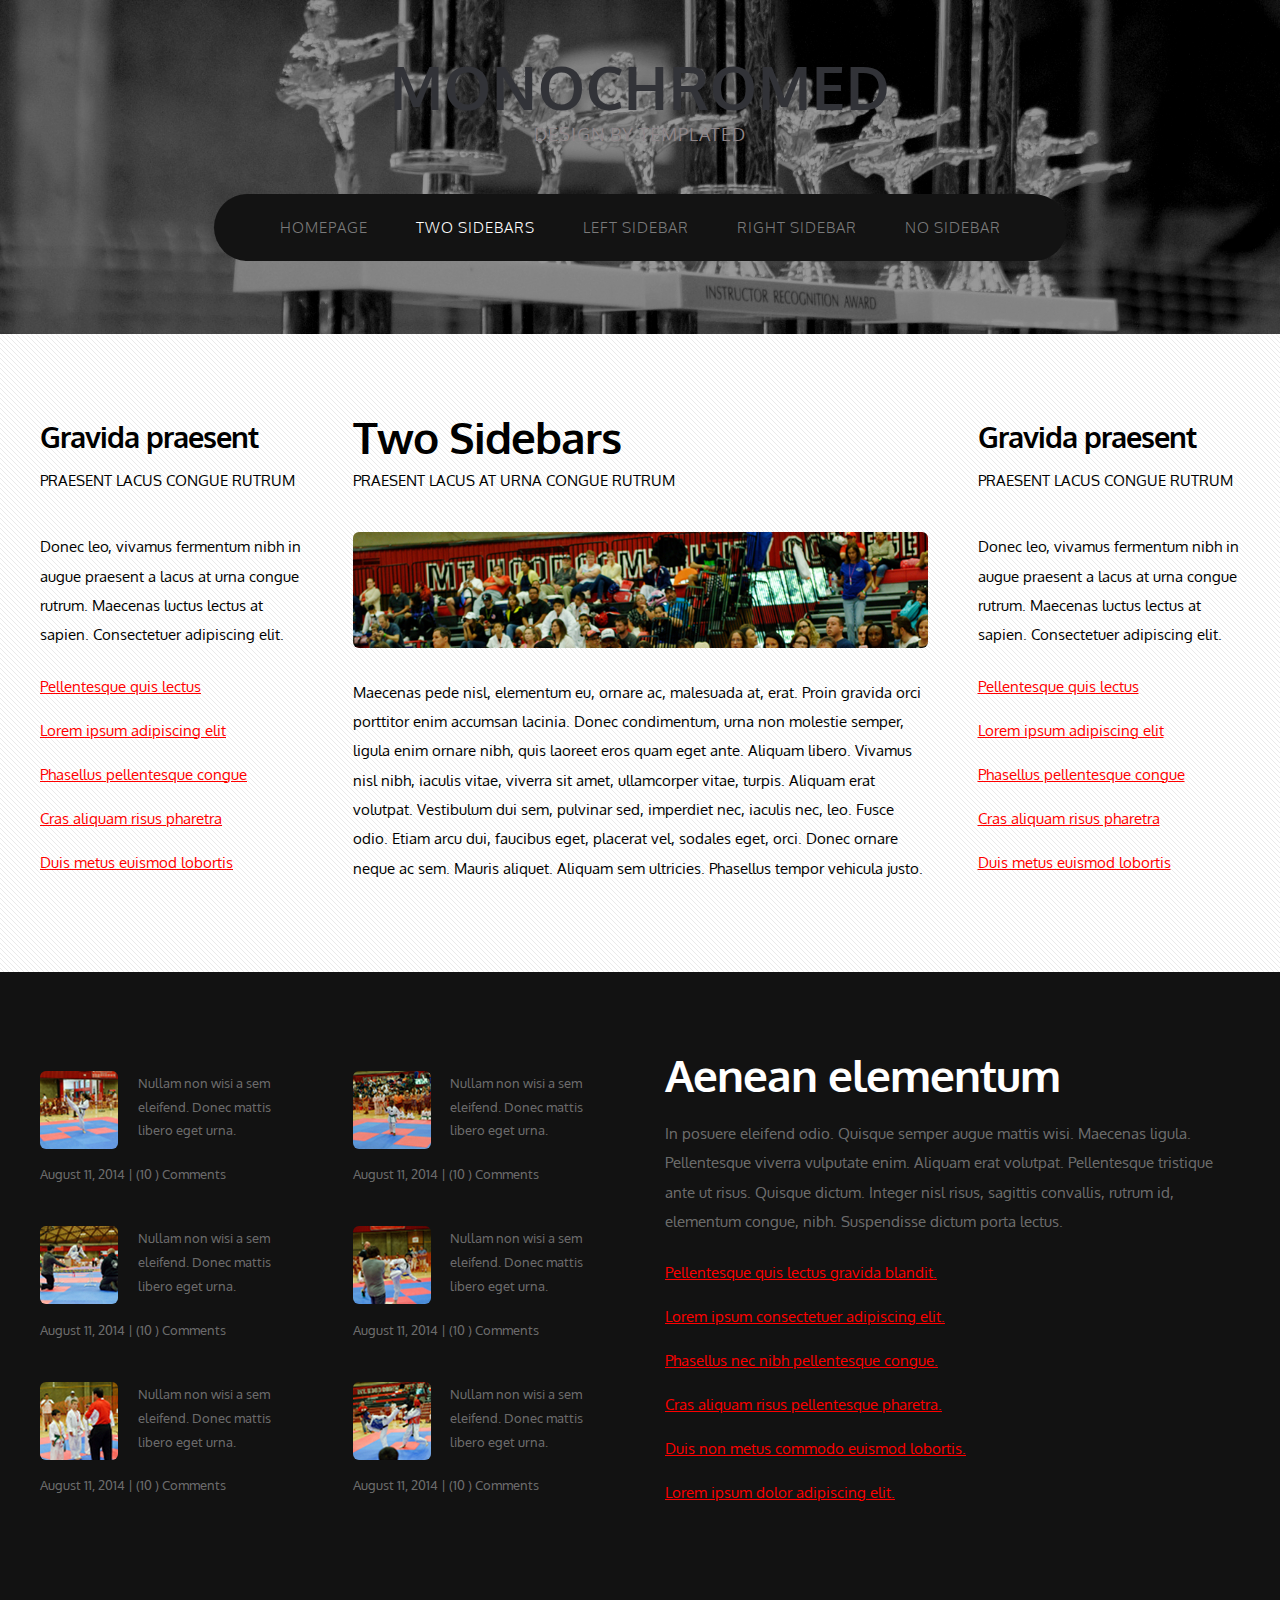
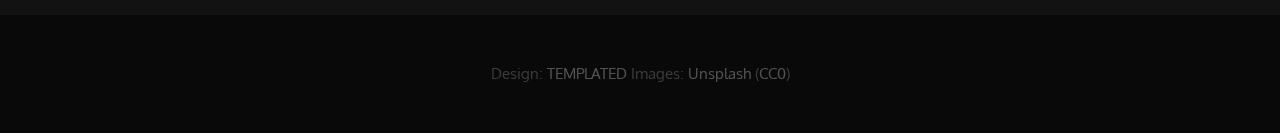
<file: threecolumn.html>
<!DOCTYPE HTML>
<!--
	Monochromed by TEMPLATED
    templated.co @templatedco
    Released for free under the Creative Commons Attribution 3.0 license (templated.co/license)
-->
<html>
	<head>
		<title>Monochromed by TEMPLATED</title>
		<meta http-equiv="content-type" content="text/html; charset=utf-8" />
		<meta name="description" content="" />
		<meta name="keywords" content="" />
		<link href='http://fonts.googleapis.com/css?family=Oxygen:400,300,700' rel='stylesheet' type='text/css'>
		<!--[if lte IE 8]><script src="js/html5shiv.js"></script><![endif]-->
        <script src="http://ajax.googleapis.com/ajax/libs/jquery/1.11.0/jquery.min.js"></script>
		<script src="js/skel.min.js"></script>
		<script src="js/skel-panels.min.js"></script>
		<script src="js/init.js"></script>
		<noscript>
			<link rel="stylesheet" href="css/skel-noscript.css" />
			<link rel="stylesheet" href="css/style.css" />
		</noscript>
		<!--[if lte IE 8]><link rel="stylesheet" href="css/ie/v8.css" /><![endif]-->
		<!--[if lte IE 9]><link rel="stylesheet" href="css/ie/v9.css" /><![endif]-->
	</head>
	<body>

	<!-- Header -->
		<div id="header">
			<div class="container">
					
				<!-- Logo -->
					<div id="logo">
						<h1><a href="#">Monochromed</a></h1>
						<span>Design by TEMPLATED</span>
					</div>
				
				<!-- Nav -->
					<nav id="nav">
						<ul>
							<li><a href="index.html">Homepage</a></li>
							<li class="active"><a href="threecolumn.html">Two Sidebars</a></li>
							<li><a href="twocolumn1.html">Left Sidebar</a></li>
							<li><a href="twocolumn2.html">Right Sidebar</a></li>
							<li><a href="onecolumn.html">No Sidebar</a></li>
						</ul>
					</nav>

			</div>
		</div>
	<!-- Header -->
			
	<!-- Main -->
		<div id="main">
			<div class="container">
				<div class="row">

					<!-- Sidebar -->
						<div id="sidebar" class="3u">
							<section>
								<header>
									<h2>Gravida praesent</h2>
									<span class="byline">Praesent lacus congue rutrum</span>
								</header>
								<p>Donec leo, vivamus fermentum nibh in augue praesent a lacus at urna congue rutrum. Maecenas luctus lectus at sapien. Consectetuer adipiscing elit.</p>
								<ul class="default">
									<li><a href="#">Pellentesque quis lectus</a></li>
									<li><a href="#">Lorem ipsum adipiscing elit</a></li>
									<li><a href="#">Phasellus pellentesque congue</a></li>
									<li><a href="#">Cras aliquam risus pharetra</a></li>
									<li><a href="#">Duis metus euismod lobortis</a></li>
								</ul>
							</section>
						</div>
					<!-- Sidebar -->
				
					<!-- Content -->
						<div id="content" class="6u skel-cell-important">
							<section>
								<header>
									<h2>Two Sidebars</h2>
									<span class="byline">Praesent lacus at urna congue rutrum</span>
								</header>
								<p><a href="#" class="image full"><img src="images/pics02.jpg" alt=""></a></p>
								<p>Maecenas pede nisl, elementum eu, ornare ac, malesuada at, erat. Proin gravida orci porttitor enim accumsan lacinia. Donec condimentum, urna non molestie semper, ligula enim ornare nibh, quis laoreet eros quam eget ante. Aliquam libero. Vivamus nisl nibh, iaculis vitae, viverra sit amet, ullamcorper vitae, turpis. Aliquam erat volutpat. Vestibulum dui sem, pulvinar sed, imperdiet nec, iaculis nec, leo. Fusce odio. Etiam arcu dui, faucibus eget, placerat vel, sodales eget, orci. Donec ornare neque ac sem. Mauris aliquet. Aliquam sem ultricies. Phasellus tempor vehicula justo.</p>
							</section>
						</div>
					<!-- /Content -->
						
					<!-- Sidebar -->
						<div id="sidebar" class="3u">
							<section>
								<header>
									<h2>Gravida praesent</h2>
									<span class="byline">Praesent lacus congue rutrum</span>
								</header>
								<p>Donec leo, vivamus fermentum nibh in augue praesent a lacus at urna congue rutrum. Maecenas luctus lectus at sapien. Consectetuer adipiscing elit.</p>
								<ul class="default">
									<li><a href="#">Pellentesque quis lectus</a></li>
									<li><a href="#">Lorem ipsum adipiscing elit</a></li>
									<li><a href="#">Phasellus pellentesque congue</a></li>
									<li><a href="#">Cras aliquam risus pharetra</a></li>
									<li><a href="#">Duis metus euismod lobortis</a></li>
								</ul>
							</section>
						</div>
					<!-- Sidebar -->
				
				</div>
			
			</div>
		</div>
	<!-- Main -->

	<!-- Footer -->
		<div id="footer">
			<div class="container">
				<div class="row">
					<div class="3u">
						<section>
							<ul class="style1">
								<li><img src="images/pics05.jpg" width="78" height="78" alt="">
									<p>Nullam non wisi a sem eleifend. Donec mattis libero eget urna. </p>
									<p class="posted">August 11, 2014  |  (10 )  Comments</p>
								</li>
								<li><img src="images/pics06.jpg" width="78" height="78" alt="">
									<p>Nullam non wisi a sem eleifend. Donec mattis libero eget urna. </p>
									<p class="posted">August 11, 2014  |  (10 )  Comments</p>
								</li>
								<li><img src="images/pics07.jpg" width="78" height="78" alt="">
									<p>Nullam non wisi a sem eleifend. Donec mattis libero eget urna. </p>
									<p class="posted">August 11, 2014  |  (10 )  Comments</p>
								</li>
							</ul>
						</section>
					</div>
					<div class="3u">
						<section>
							<ul class="style1">
								<li class="first"><img src="images/pics08.jpg" width="78" height="78" alt="">
									<p>Nullam non wisi a sem eleifend. Donec mattis libero eget urna. </p>
									<p class="posted">August 11, 2014  |  (10 )  Comments</p>
								</li>
								<li><img src="images/pics09.jpg" width="78" height="78" alt="">
									<p>Nullam non wisi a sem eleifend. Donec mattis libero eget urna. </p>
									<p class="posted">August 11, 2014  |  (10 )  Comments</p>
								</li>
								<li><img src="images/pics10.jpg" width="78" height="78" alt="">
									<p>Nullam non wisi a sem eleifend. Donec mattis libero eget urna. </p>
									<p class="posted">August 11, 2014  |  (10 )  Comments</p>
								</li>
							</ul>
						</section>				
					</div>
					<div class="6u">
						<section>
							<header>
								<h2>Aenean elementum</h2>
							</header>
							<p>In posuere eleifend odio. Quisque semper augue mattis wisi. Maecenas ligula. Pellentesque viverra vulputate enim. Aliquam erat volutpat. Pellentesque tristique ante ut risus. Quisque dictum. Integer nisl risus, sagittis convallis, rutrum id, elementum congue, nibh. Suspendisse dictum porta lectus.</p>
							<ul class="default">
								<li><a href="#">Pellentesque quis lectus gravida blandit.</a></li>
								<li><a href="#">Lorem ipsum consectetuer adipiscing elit.</a></li>
								<li><a href="#">Phasellus nec nibh pellentesque congue.</a></li>
								<li><a href="#">Cras aliquam risus pellentesque pharetra.</a></li>
								<li><a href="#">Duis non metus commodo euismod lobortis.</a></li>
								<li><a href="#">Lorem ipsum dolor adipiscing elit.</a></li>
							</ul>
						</section>
					</div>
				</div>
			</div>
		</div>
	<!-- Footer -->

	<!-- Copyright -->
		<div id="copyright">
			<div class="container">
				Design: <a href="http://templated.co">TEMPLATED</a> Images: <a href="http://unsplash.com">Unsplash</a> (<a href="http://unsplash.com/cc0">CC0</a>)
			</div>
		</div>

	</body>
</html>
</file>
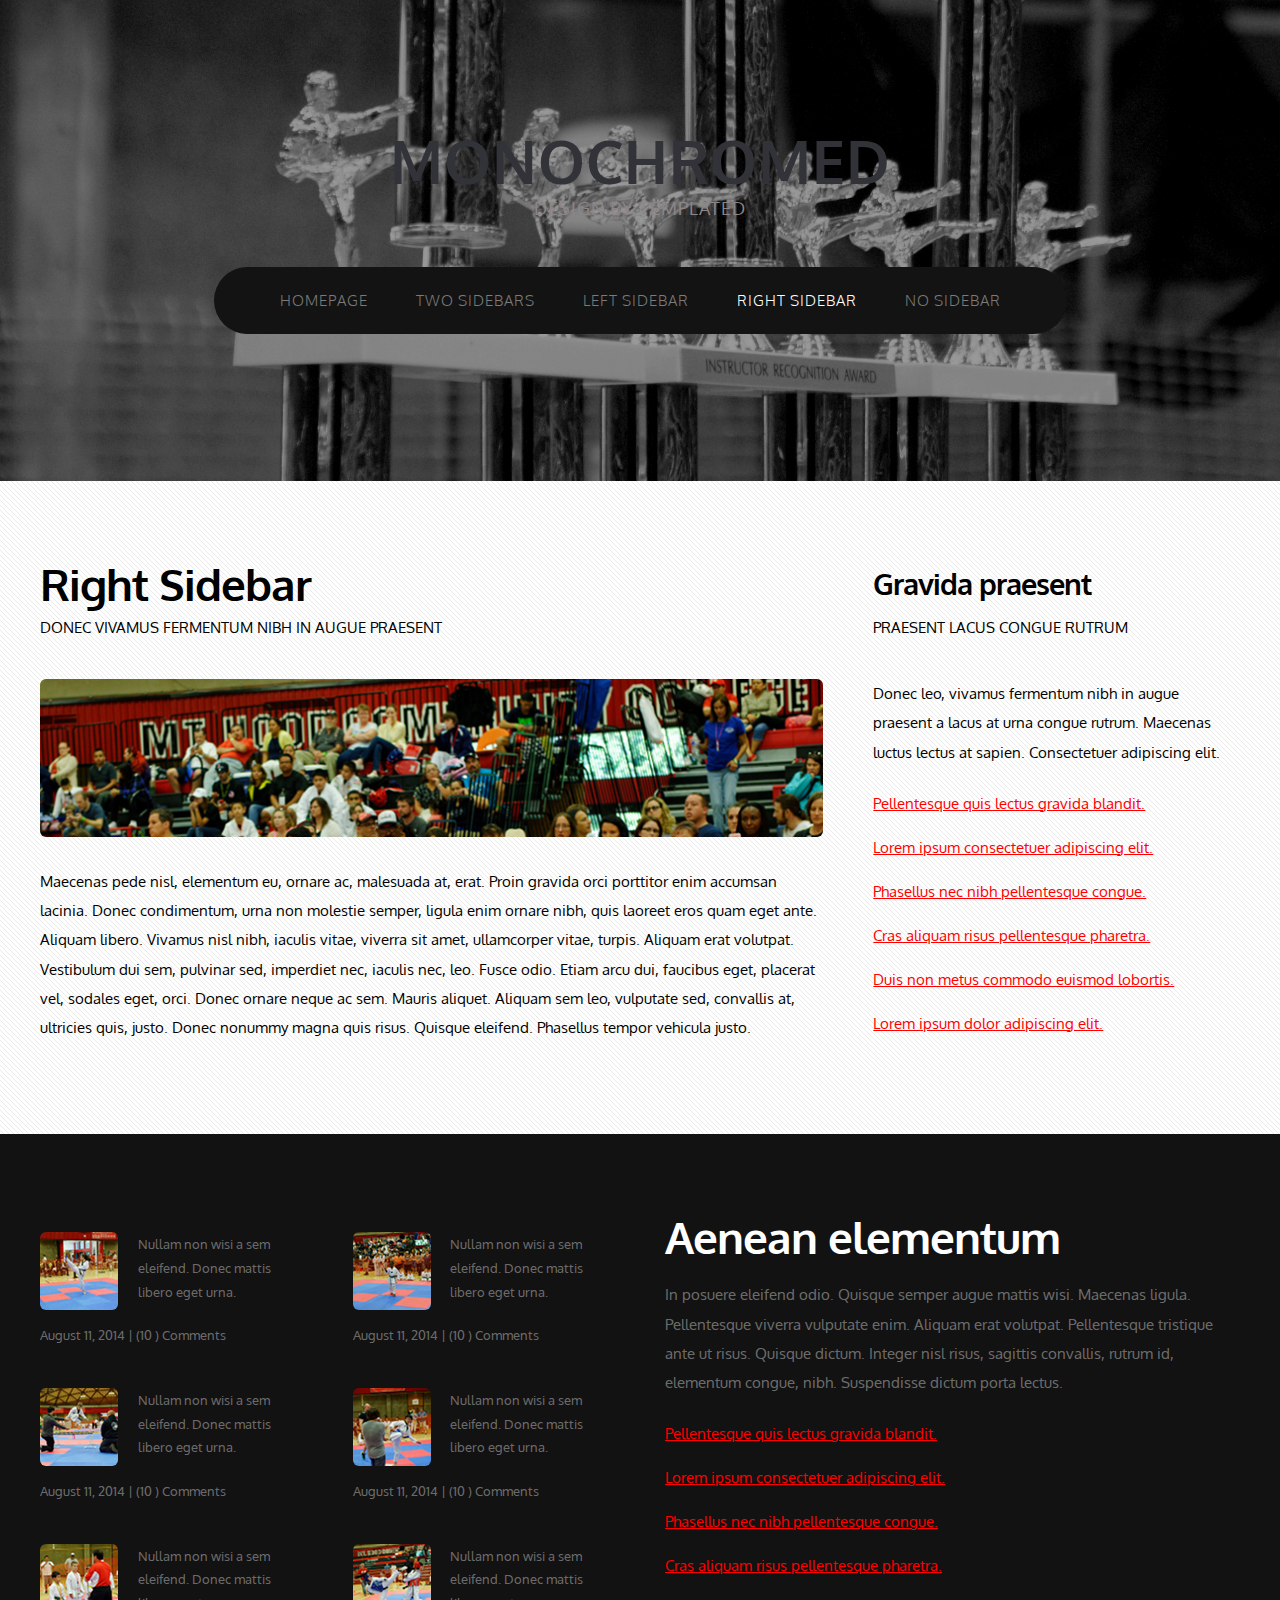
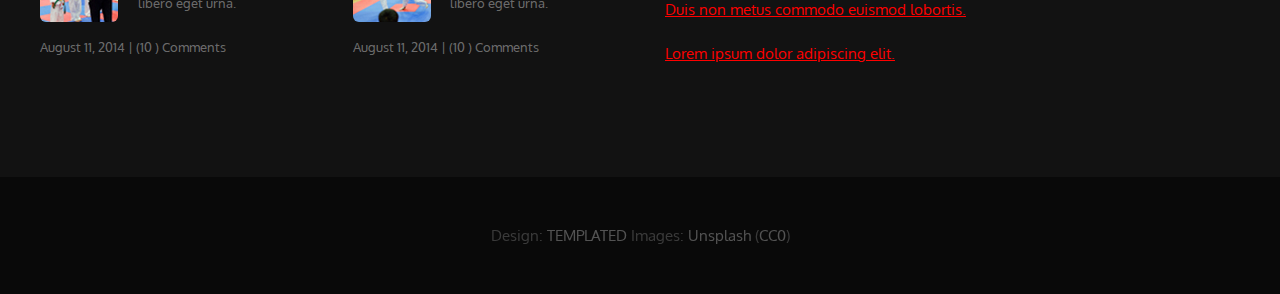
<file: twocolumn2.html>
<!DOCTYPE HTML>
<!--
	Monochromed by TEMPLATED
    templated.co @templatedco
    Released for free under the Creative Commons Attribution 3.0 license (templated.co/license)
-->
<html>
	<head>
		<title>Monochromed by TEMPLATED</title>
		<meta http-equiv="content-type" content="text/html; charset=utf-8" />
		<meta name="description" content="" />
		<meta name="keywords" content="" />
		<link href='http://fonts.googleapis.com/css?family=Oxygen:400,300,700' rel='stylesheet' type='text/css'>
		<!--[if lte IE 8]><script src="js/html5shiv.js"></script><![endif]-->
        <script src="http://ajax.googleapis.com/ajax/libs/jquery/1.11.0/jquery.min.js"></script>
		<script src="js/skel.min.js"></script>
		<script src="js/skel-panels.min.js"></script>
		<script src="js/init.js"></script>
		<noscript>
			<link rel="stylesheet" href="css/skel-noscript.css" />
			<link rel="stylesheet" href="css/style.css" />
		</noscript>
		<!--[if lte IE 8]><link rel="stylesheet" href="css/ie/v8.css" /><![endif]-->
		<!--[if lte IE 9]><link rel="stylesheet" href="css/ie/v9.css" /><![endif]-->
	</head>
	<body class="homepage">

	<!-- Header -->
		<div id="header">
			<div class="container">
					
				<!-- Logo -->
					<div id="logo">
						<h1><a href="#">Monochromed</a></h1>
						<span>Design by TEMPLATED</span>
					</div>
				
				<!-- Nav -->
					<nav id="nav">
						<ul>
							<li><a href="index.html">Homepage</a></li>
							<li><a href="threecolumn.html">Two Sidebars</a></li>
							<li><a href="twocolumn1.html">Left Sidebar</a></li>
							<li class="active"><a href="twocolumn2.html">Right Sidebar</a></li>
							<li><a href="onecolumn.html">No Sidebar</a></li>
						</ul>
					</nav>

			</div>
		</div>
	<!-- Header -->
			
	<!-- Main -->
		<div id="main">
			<div class="container">
				<div class="row">
				
					<!-- Content -->
						<div id="content" class="8u skel-cell-important">
							<section>
								<header>
									<h2>Right Sidebar</h2>
									<span class="byline">Donec vivamus fermentum nibh in augue praesent</span>
								</header>
								<p><a href="#" class="image full"><img src="images/pics02.jpg" alt=""></a></p>
								<p>Maecenas pede nisl, elementum eu, ornare ac, malesuada at, erat. Proin gravida orci porttitor enim accumsan lacinia. Donec condimentum, urna non molestie semper, ligula enim ornare nibh, quis laoreet eros quam eget ante. Aliquam libero. Vivamus nisl nibh, iaculis vitae, viverra sit amet, ullamcorper vitae, turpis. Aliquam erat volutpat. Vestibulum dui sem, pulvinar sed, imperdiet nec, iaculis nec, leo. Fusce odio. Etiam arcu dui, faucibus eget, placerat vel, sodales eget, orci. Donec ornare neque ac sem. Mauris aliquet. Aliquam sem leo, vulputate sed, convallis at, ultricies quis, justo. Donec nonummy magna quis risus. Quisque eleifend. Phasellus tempor vehicula justo.</p>
							</section>
						</div>
					<!-- /Content -->
						
					<!-- Sidebar -->
						<div id="sidebar" class="4u">
							<section>
								<header>
									<h2>Gravida praesent</h2>
									<span class="byline">Praesent lacus congue rutrum</span>
								</header>
								<p>Donec leo, vivamus fermentum nibh in augue praesent a lacus at urna congue rutrum. Maecenas luctus lectus at sapien. Consectetuer adipiscing elit.</p>
								<ul class="default">
									<li><a href="#">Pellentesque quis lectus gravida blandit.</a></li>
									<li><a href="#">Lorem ipsum consectetuer adipiscing elit.</a></li>
									<li><a href="#">Phasellus nec nibh pellentesque congue.</a></li>
									<li><a href="#">Cras aliquam risus pellentesque pharetra.</a></li>
									<li><a href="#">Duis non metus commodo euismod lobortis.</a></li>
									<li><a href="#">Lorem ipsum dolor adipiscing elit.</a></li>
								</ul>
							</section>
						</div>
					<!-- Sidebar -->
						
				</div>
			
			</div>
		</div>
	<!-- Main -->

	<!-- Footer -->
		<div id="footer">
			<div class="container">
				<div class="row">
					<div class="3u">
						<section>
							<ul class="style1">
								<li><img src="images/pics05.jpg" width="78" height="78" alt="">
									<p>Nullam non wisi a sem eleifend. Donec mattis libero eget urna. </p>
									<p class="posted">August 11, 2014  |  (10 )  Comments</p>
								</li>
								<li><img src="images/pics06.jpg" width="78" height="78" alt="">
									<p>Nullam non wisi a sem eleifend. Donec mattis libero eget urna. </p>
									<p class="posted">August 11, 2014  |  (10 )  Comments</p>
								</li>
								<li><img src="images/pics07.jpg" width="78" height="78" alt="">
									<p>Nullam non wisi a sem eleifend. Donec mattis libero eget urna. </p>
									<p class="posted">August 11, 2014  |  (10 )  Comments</p>
								</li>
							</ul>
						</section>
					</div>
					<div class="3u">
						<section>
							<ul class="style1">
								<li class="first"><img src="images/pics08.jpg" width="78" height="78" alt="">
									<p>Nullam non wisi a sem eleifend. Donec mattis libero eget urna. </p>
									<p class="posted">August 11, 2014  |  (10 )  Comments</p>
								</li>
								<li><img src="images/pics09.jpg" width="78" height="78" alt="">
									<p>Nullam non wisi a sem eleifend. Donec mattis libero eget urna. </p>
									<p class="posted">August 11, 2014  |  (10 )  Comments</p>
								</li>
								<li><img src="images/pics10.jpg" width="78" height="78" alt="">
									<p>Nullam non wisi a sem eleifend. Donec mattis libero eget urna. </p>
									<p class="posted">August 11, 2014  |  (10 )  Comments</p>
								</li>
							</ul>
						</section>				
					</div>
					<div class="6u">
						<section>
							<header>
								<h2>Aenean elementum</h2>
							</header>
							<p>In posuere eleifend odio. Quisque semper augue mattis wisi. Maecenas ligula. Pellentesque viverra vulputate enim. Aliquam erat volutpat. Pellentesque tristique ante ut risus. Quisque dictum. Integer nisl risus, sagittis convallis, rutrum id, elementum congue, nibh. Suspendisse dictum porta lectus.</p>
							<ul class="default">
								<li><a href="#">Pellentesque quis lectus gravida blandit.</a></li>
								<li><a href="#">Lorem ipsum consectetuer adipiscing elit.</a></li>
								<li><a href="#">Phasellus nec nibh pellentesque congue.</a></li>
								<li><a href="#">Cras aliquam risus pellentesque pharetra.</a></li>
								<li><a href="#">Duis non metus commodo euismod lobortis.</a></li>
								<li><a href="#">Lorem ipsum dolor adipiscing elit.</a></li>
							</ul>
						</section>
					</div>
				</div>
			</div>
		</div>
	<!-- Footer -->

	<!-- Copyright -->
		<div id="copyright">
			<div class="container">
				Design: <a href="http://templated.co">TEMPLATED</a> Images: <a href="http://unsplash.com">Unsplash</a> (<a href="http://unsplash.com/cc0">CC0</a>)
			</div>
		</div>

	</body>
</html>
</file>
<file: css/style.css>
/*
	Monochromed by TEMPLATED
    templated.co @templatedco
    Released for free under the Creative Commons Attribution 3.0 license (templated.co/license)
*/

@charset 'UTF-8';

/*********************************************************************************/
/* Basic                                                                         */
/*********************************************************************************/

	body
	{
		background: #090909;
	}

	body,input,textarea,select
	{
		font-family: 'Oxygen', sans-serif;
		font-size: 13pt;
		line-height: 2em;
	}

	h1,h2,h3,h4,h5,h6
	{
		font-weight: bold;
	}
	
		h1 a, h2 a, h3 a, h4 a, h5 a, h6 a
		{
			color: inherit;
			text-decoration: none;
		}
		
	/* Change this to whatever font weight/color pairing is most suitable */
	strong, b
	{
		font-weight: bold;
		color: #000000;
	}
	
	em, i
	{
		font-style: italic;
	}

	/* Don't forget to set this to something that matches the design */
	a
	{
		color: #ff0000;
	}
	
	a:hover
	{
		text-decoration: none;
	}

	sub
	{
		position: relative;
		top: 0.5em;
		font-size: 0.8em;
	}
	
	sup
	{
		position: relative;
		top: -0.5em;
		font-size: 0.8em;
	}
	
	hr
	{
		border: 0;
		border-top: solid 1px #ddd;
	}
	
	blockquote
	{
		border-left: solid 0.5em #ddd;
		padding: 1em 0 1em 2em;
		font-style: italic;
	}
	
	p, ul, ol, dl, table
	{
		margin-bottom: 1em;
	}

	header
	{
	}
	
		header h2
		{
			letter-spacing: -1px;
			font-weight: 700;
		}
	
		header .byline
		{
			display: block;
			text-transform: uppercase;
		}
		
	footer
	{
		margin-top: 1em;
	}

	br.clear
	{
		clear: both;
	}
	
	/* Buttons */
		
		.button
		{
			position: relative;
			display: inline-block;
			margin-top: 0em;
			padding: 0.0em 0em;
			background: #1d1d1d;
			border-radius: 6px;
			text-decoration: none;
			text-transform: uppercase;
			font-size: 1.5em;
			color: #FFF;
			-moz-transition: color 0.35s ease-in-out, background-color 0.35s ease-in-out;
			-webkit-transition: color 0.35s ease-in-out, background-color 0.35s ease-in-out;
			-o-transition: color 0.35s ease-in-out, background-color 0.35s ease-in-out;
			-ms-transition: color 0.35s ease-in-out, background-color 0.35s ease-in-out;
			transition: color 0.35s ease-in-out, background-color 0.35s ease-in-out;
			cursor: pointer;
		}

			.button:hover
			{
				background: #141414;
				color: #FFF !important;
			}
	

	/* Sections/Articles */
	
		section,
		article
		{
			margin-bottom: 3em;
		}
		
		section > :last-child,
		article > :last-child
		{
			margin-bottom: 0;
		}

		section:last-child,
		article:last-child
		{
			margin-bottom: 0;
		}

		.row > section,
		.row > article
		{
			margin-bottom: 0;
		}

	/* Images */

		.image
		{
			display: inline-block;
		}
		
			.image img
			{
				display: block;
				width: 100%;
				border-radius: 6px;
			}

			.image.featured
			{
				display: block;
				width: 100%;
				margin: 0 0 2em 0;
			}
			
			.image.full
			{
				display: block;
				width: 100%;
				margin: 0 0 2em 0;
			}
			
			.image.left
			{
				float: left;
				margin: 0 2em 2em 0;
			}
			
			.image.centered
			{
				display: block;
				margin: 0 0 2em 0;
			}

				.image.centered img
				{
					margin: 0 auto;
					width: auto;
				}

	/* Lists */

		ul.default
		{
			list-style: none;
			margin: 0;
			padding: 0;
		}
		
			ul.default li
			{
				padding: 0.50em 0em;
			}	
		
		ul.style1
		{
			font-size: 0.90em;
		}	

			ul.style1 li
			{
				padding: 0.80em 0em;
				line-height: 1.8em;
			}	

			ul.style1 li img
			{
				float: left;
				margin-right: 1.50em;
				border-radius: 6px;
			}
			
			ul.style1 .posted
			{
				display: block;
				margin-top: 1em;
				padding: 0.50em 0em;
			}

/*********************************************************************************/
/* Header                                                                        */
/*********************************************************************************/

	#header
	{
		position: relative;
		background: #ddd url(../images/header.jpg) no-repeat center;
		background-size: cover;
	}

	#logo
	{
	}
	
	#nav
	{
	}

		#nav ul
		{
			margin: 0;
		}
	
/*********************************************************************************/
/* Banner                                                                        */
/*********************************************************************************/

	#banner
	{
		position: relative;
		background: #333;
		color: #fff;
	}

/*********************************************************************************/
/* Main                                                                          */
/*********************************************************************************/

	#main
	{
		position: relative;
		background: #fff url(images/overlay.png) repeat;
	}
	
	.divider
	{
		overflow: hidden;
		border-top: 1px solid #dbdbdb;
	}

/*********************************************************************************/
/* Footer                                                                        */
/*********************************************************************************/
	
	#footer
	{
		position: relative;
		background: #121212;
		color: rgba(255,255,255,.4);
	}
	
	#footer header h2
	{
		color: #FFF;
	}
	
/*********************************************************************************/
/* Copyright                                                                     */
/*********************************************************************************/
	
	#copyright
	{
		position: relative;
		padding: 3em 0em;
		text-align: center;
		color: rgba(255,255,255,.2);
	}
	
	#copyright .container
	{
	}
	
	#copyright a
	{
		text-decoration: none;
		color: rgba(255,255,255,.3);
	}
</file>
<file: css/ie/v8.css>
/*********************************************************************************/
/* Basic                                                                         */
/*********************************************************************************/

	.button
	{
		/*
		
		For elements that use border-radius, add the following:
		
			-ms-behavior: url('css/ie/PIE.htc');

		Note that PIE.htc requires its elements to be relative or absolute:

			position: relative;

		*/
	}
</file>
<file: css/ie/v9.css>
/*********************************************************************************/
/* Basic                                                                         */
/*********************************************************************************/
</file>
<file: css/skel-noscript.css>
/* Resets (http://meyerweb.com/eric/tools/css/reset/ | v2.0 | 20110126 | License: none (public domain)) */

	html,body,div,span,applet,object,iframe,h1,h2,h3,h4,h5,h6,p,blockquote,pre,a,abbr,acronym,address,big,cite,code,del,dfn,em,img,ins,kbd,q,s,samp,small,strike,strong,sub,sup,tt,var,b,u,i,center,dl,dt,dd,ol,ul,li,fieldset,form,label,legend,table,caption,tbody,tfoot,thead,tr,th,td,article,aside,canvas,details,embed,figure,figcaption,footer,header,hgroup,menu,nav,output,ruby,section,summary,time,mark,audio,video{margin:0;padding:0;border:0;font-size:100%;font:inherit;vertical-align:baseline;}article,aside,details,figcaption,figure,footer,header,hgroup,menu,nav,section{display:block;}body{line-height:1;}ol,ul{list-style:none;}blockquote,q{quotes:none;}blockquote:before,blockquote:after,q:before,q:after{content:'';content:none;}table{border-collapse:collapse;border-spacing:0;}body{-webkit-text-size-adjust:none}

/* Box Model */

	*, *:before, *:after {
		-moz-box-sizing: border-box;
		-webkit-box-sizing: border-box;
		-o-box-sizing: border-box;
		-ms-box-sizing: border-box;
		box-sizing: border-box;
	}

/* Container */

	body {
		min-width: 1200px;
	}

	.container {
		width: 1200px;
		margin-left: auto;
		margin-right: auto;
	}

	/* Modifiers */
	
		.container.small {
			width: 900px;
		}

		.container.big {
			width: 100%;
			max-width: 1500px;
			min-width: 1200px;
		}

/* Grid */

	/* Cells */

		.\31 2u { width: 100% }
		.\31 1u { width: 91.6666666667% }
		.\31 0u { width: 83.3333333333% }
		.\39 u { width: 75% }
		.\38 u { width: 66.6666666667% }
		.\37 u { width: 58.3333333333% }
		.\36 u { width: 50% }
		.\35 u { width: 41.6666666667% }
		.\34 u { width: 33.3333333333% }
		.\33 u { width: 25% }
		.\32 u { width: 16.6666666667% }
		.\31 u { width: 8.3333333333% }
		.\-11u { margin-left: 91.6666666667% }
		.\-10u { margin-left: 83.3333333333% }
		.\-9u { margin-left: 75% }
		.\-8u { margin-left: 66.6666666667% }
		.\-7u { margin-left: 58.3333333333% }
		.\-6u { margin-left: 50% }
		.\-5u { margin-left: 41.6666666667% }
		.\-4u { margin-left: 33.3333333333% }
		.\-3u { margin-left: 25% }
		.\-2u { margin-left: 16.6666666667% }
		.\-1u { margin-left: 8.3333333333% }

		.row > * {
			padding: 50px 0 0 50px;
			float: left;
			-moz-box-sizing: border-box;
			-webkit-box-sizing: border-box;
			-o-box-sizing: border-box;
			-ms-box-sizing: border-box;
			box-sizing: border-box;
		}

		.row + .row > * {
			padding-top: 50px;
		}

		.row {
			margin-left: -50px;
		}

	/* Rows */

		.row:after {
			content: '';
			display: block;
			clear: both;
			height: 0;
		}

		.row:first-child > * {
			padding-top: 0;
		}

		.row > * {
			padding-top: 0;
		}

		/* Modifiers */

			/* Flush */

				.row.flush {
					margin-left: 0;
				}

				.row.flush > * {
					padding: 0 !important;
				}

			/* Quarter */

				.row.quarter > * {
					padding: 12.5px 0 0 12.5px;
				}

				.row.quarter + .row.quarter > * {
					padding-top: 12.5px;
				}

				.row.quarter {
					margin-left: -12.5px;
				}

			/* Half */

				.row.half > * {
					padding: 25px 0 0 25px;
				}

				.row.half + .row.half > * {
					padding-top: 25px;
				}

				.row.half {
					margin-left: -25px;
				}

			/* One and (a) Half */

				.row.oneandhalf > * {
					padding: 75px 0 0 75px;
				}

				.row.oneandhalf + .row.oneandhalf > * {
					padding-top: 75px;
				}

				.row.oneandhalf {
					margin-left: -75px;
				}

			/* Double */

				.row.double > * {
					padding: 100px 0 0 100px;
				}

				.row.double + .row.double > * {
					padding-top: 100px;
				}

				.row.double {
					margin-left: -100px;
				}
</file>
